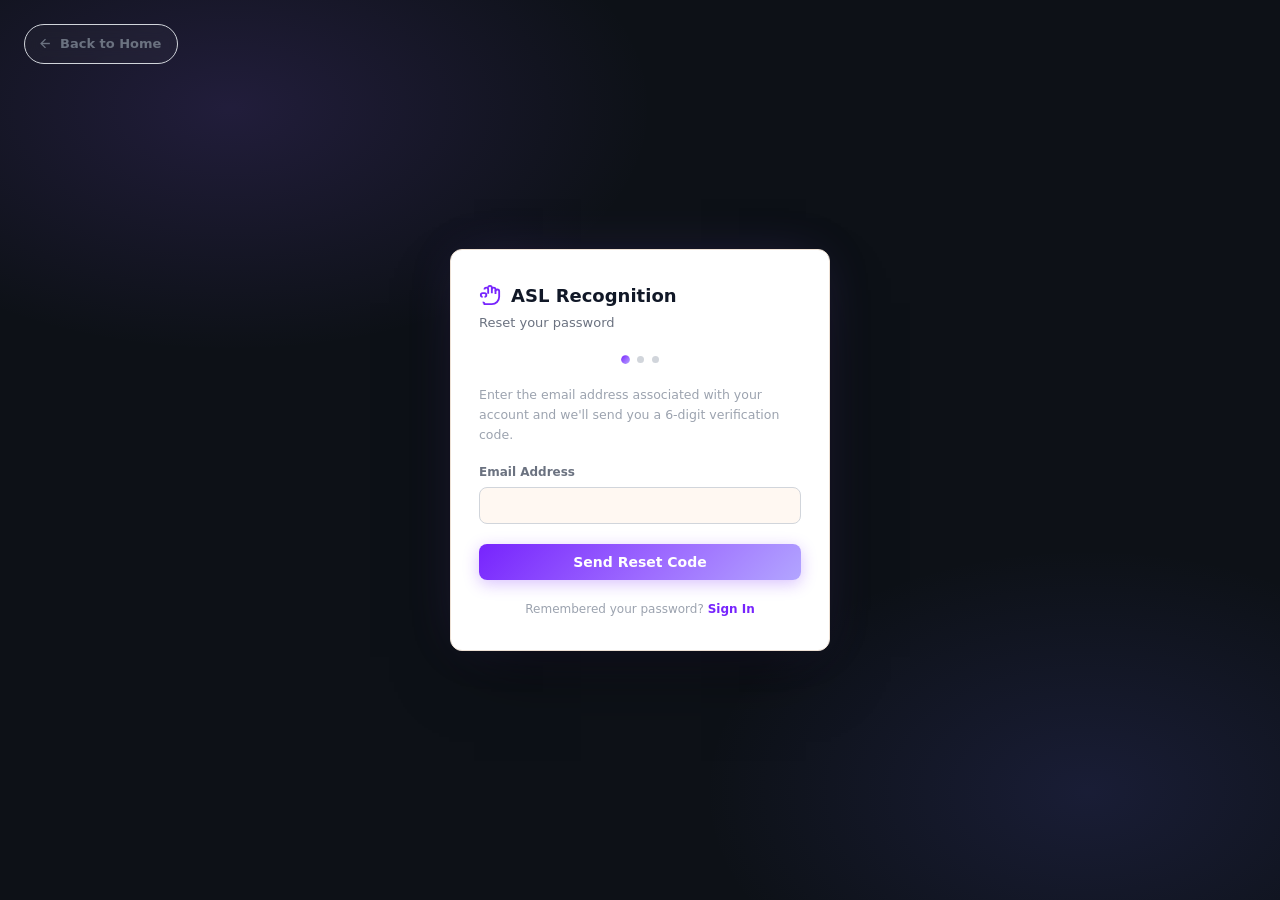
<file: dashboard/forgot-password.html>
<!DOCTYPE html>
<html lang="en">
<head>
  <meta charset="UTF-8">
  <meta name="viewport" content="width=device-width, initial-scale=1.0">
  <title>Reset Password — ASL Recognition</title>
  <link rel="stylesheet" href="style.css">
  <script>
    (function () {
      try {
        var t = JSON.parse(localStorage.getItem('handtalk_settings') || '{}').theme;
        if (t === 'dark') document.documentElement.setAttribute('data-theme', 'dark');
      } catch (e) {}
    })();
  </script>
  <style>
    /* ────────────────────────────────────────────────────────────
       Inline, page-scoped animation styles for forgot-password.html
       only - identical pattern to login.html/register.html's own
       inline block, so all three auth pages feel consistent. These
       only define NEW auth-fx-* classes and never redeclare anything
       from style.css.
       ──────────────────────────────────────────────────────────── */

    .auth-page {
      position: relative;
      overflow: hidden;
      background:
        radial-gradient(ellipse 55% 45% at 18% 12%, rgba(139,92,246,0.16), transparent 60%),
        radial-gradient(ellipse 50% 45% at 85% 88%, rgba(99,102,241,0.14), transparent 60%),
        var(--bg);
      opacity: 0;
      animation: auth-fx-page-fade 1.3s ease-out forwards;
    }

    @keyframes auth-fx-page-fade {
      to { opacity: 1; }
    }

    .auth-card {
      position: relative;
      z-index: 1;
      opacity: 0;
      transform: translateY(-24px);
      animation: auth-fx-card-in 0.55s cubic-bezier(0.16, 1, 0.3, 1) 0.2s forwards;
      box-shadow: 0 30px 70px -24px rgba(0,0,0,0.6), 0 0 50px -16px rgba(139,92,246,0.25);
    }

    @keyframes auth-fx-card-in {
      to { opacity: 1; transform: translateY(0); }
    }

    .form-input {
      transition: border-color 0.15s, box-shadow 0.2s;
    }

    .form-input:focus {
      box-shadow: 0 0 0 3px rgba(139,92,246,0.15);
    }

    .auth-submit {
      transition: background 0.15s, transform 0.15s ease, box-shadow 0.25s ease;
    }

    .auth-submit:hover:not(:disabled) {
      transform: scale(1.015);
      box-shadow: 0 0 24px -2px rgba(0,229,160,0.45);
    }

    .auth-submit:active:not(:disabled) {
      transform: scale(0.99);
    }

    @media (prefers-reduced-motion: reduce) {
      .auth-page, .auth-card {
        animation: none !important;
        opacity: 1 !important;
        transform: none !important;
      }
    }

    .auth-back-btn {
      position: fixed;
      top: 24px;
      left: 24px;
      z-index: 2;
      display: inline-flex;
      align-items: center;
      gap: 7px;
      padding: 9px 16px 9px 13px;
      border-radius: 999px;
      border: 1px solid var(--border2);
      background: rgba(255,255,255,0.03);
      backdrop-filter: blur(8px);
      color: var(--text2);
      font-size: 13px;
      font-weight: 600;
      text-decoration: none;
      transition: background 0.2s ease, border-color 0.2s ease, color 0.2s ease, transform 0.2s ease;
    }

    .auth-back-btn svg {
      transition: transform 0.2s ease;
      flex-shrink: 0;
    }

    .auth-back-btn:hover {
      background: rgba(139,92,246,0.14);
      border-color: rgba(139,92,246,0.4);
      color: var(--text);
    }

    .auth-back-btn:hover svg {
      transform: translateX(-3px);
    }

    .auth-back-btn:active {
      transform: scale(0.96);
    }

    @media (max-width: 540px) {
      .auth-back-btn { top: 16px; left: 16px; }
    }
  </style>
</head>
<body>

<a href="landing.html" class="auth-back-btn">
  <svg width="15" height="15" viewBox="0 0 24 24" fill="none" stroke="currentColor" stroke-width="2.2">
    <line x1="19" y1="12" x2="5" y2="12"/><polyline points="12 19 5 12 12 5"/>
  </svg>
  Back to Home
</a>

<div class="auth-page">
  <div class="auth-card">
    <div class="auth-brand">
      <svg width="22" height="22" viewBox="0 0 24 24" fill="none" stroke="currentColor" stroke-width="2">
        <path d="M18 11V6a2 2 0 0 0-2-2v0a2 2 0 0 0-2 2v0"/>
        <path d="M14 10V4a2 2 0 0 0-2-2v0a2 2 0 0 0-2 2v0"/>
        <path d="M10 10.5V6a2 2 0 0 0-2-2v0a2 2 0 0 0-2 2v0"/>
        <path d="M6 14a2 2 0 0 0 0-4H4a2 2 0 0 0 0 4"/>
        <path d="M18 8a2 2 0 1 1 4 0v6a8 8 0 0 1-8 8H6a2 2 0 0 0-2-2v0"/>
      </svg>
      ASL Recognition
    </div>
    <div class="auth-subtitle" id="auth-subtitle">Reset your password</div>

    <div class="reset-step-dots" id="reset-step-dots">
      <span class="reset-step-dot active" data-step="1"></span>
      <span class="reset-step-dot" data-step="2"></span>
      <span class="reset-step-dot" data-step="3"></span>
    </div>

    <div class="auth-success" id="auth-success"></div>
    <div class="auth-error" id="auth-error"></div>

    <!-- ── Step 1: request a code ───────────────────────────────── -->
    <div class="reset-step active" id="step-1">
      <p class="reset-helper-text">
        Enter the email address associated with your account and we'll
        send you a 6-digit verification code.
      </p>
      <form id="request-code-form">
        <div class="form-group">
          <label class="form-label" for="reset-email">Email Address</label>
          <input class="form-input" type="email" id="reset-email" autocomplete="email" required>
        </div>
        <button class="auth-submit" type="submit" id="request-code-submit">
          <span id="request-code-submit-text">Send Reset Code</span>
        </button>
      </form>
    </div>

    <!-- ── Step 2: verify the code ──────────────────────────────── -->
    <div class="reset-step" id="step-2">
      <p class="reset-helper-text">
        We sent a 6-digit code to <strong id="sent-to-email">your email</strong>.
        Enter it below - it expires in 10 minutes.
      </p>
      <form id="verify-code-form">
        <div class="form-group">
          <label class="form-label" for="reset-code">Verification Code</label>
          <input class="form-input" type="text" id="reset-code" inputmode="numeric" maxlength="6" autocomplete="one-time-code" required>
        </div>
        <button class="auth-submit" type="submit" id="verify-code-submit">
          <span id="verify-code-submit-text">Verify Code</span>
        </button>
      </form>
      <div class="auth-footer">
        Didn't get a code? <a href="#" id="resend-code-link">Resend code</a>
      </div>
    </div>

    <!-- ── Step 3: set a new password ───────────────────────────── -->
    <div class="reset-step" id="step-3">
      <p class="reset-helper-text">Choose a new password for your account.</p>
      <form id="new-password-form">
        <div class="form-group">
          <label class="form-label" for="new-password">New Password</label>
          <div class="password-field" id="new-password-field">
            <input class="form-input" type="password" id="new-password" autocomplete="new-password" minlength="8" required>
            <button type="button" class="password-toggle-btn" data-toggle-for="new-password-field" aria-label="Show password" tabindex="-1">
              <svg class="icon-eye-off" viewBox="0 0 24 24" fill="none" stroke="currentColor" stroke-width="2" stroke-linecap="round" stroke-linejoin="round">
                <path d="M17.94 17.94A10.07 10.07 0 0 1 12 20c-7 0-11-8-11-8a18.45 18.45 0 0 1 5.06-5.94M9.9 4.24A9.12 9.12 0 0 1 12 4c7 0 11 8 11 8a18.5 18.5 0 0 1-2.16 3.19m-6.72-1.07a3 3 0 1 1-4.24-4.24"/>
                <line x1="1" y1="1" x2="23" y2="23"/>
              </svg>
              <svg class="icon-eye" viewBox="0 0 24 24" fill="none" stroke="currentColor" stroke-width="2" stroke-linecap="round" stroke-linejoin="round">
                <path d="M1 12s4-8 11-8 11 8 11 8-4 8-11 8-11-8-11-8z"/>
                <circle cx="12" cy="12" r="3"/>
              </svg>
            </button>
          </div>
        </div>
        <div class="form-group">
          <label class="form-label" for="confirm-password">Confirm Password</label>
          <div class="password-field" id="confirm-password-field">
            <input class="form-input" type="password" id="confirm-password" autocomplete="new-password" minlength="8" required>
            <button type="button" class="password-toggle-btn" data-toggle-for="confirm-password-field" aria-label="Show password" tabindex="-1">
              <svg class="icon-eye-off" viewBox="0 0 24 24" fill="none" stroke="currentColor" stroke-width="2" stroke-linecap="round" stroke-linejoin="round">
                <path d="M17.94 17.94A10.07 10.07 0 0 1 12 20c-7 0-11-8-11-8a18.45 18.45 0 0 1 5.06-5.94M9.9 4.24A9.12 9.12 0 0 1 12 4c7 0 11 8 11 8a18.5 18.5 0 0 1-2.16 3.19m-6.72-1.07a3 3 0 1 1-4.24-4.24"/>
                <line x1="1" y1="1" x2="23" y2="23"/>
              </svg>
              <svg class="icon-eye" viewBox="0 0 24 24" fill="none" stroke="currentColor" stroke-width="2" stroke-linecap="round" stroke-linejoin="round">
                <path d="M1 12s4-8 11-8 11 8 11 8-4 8-11 8-11-8-11-8z"/>
                <circle cx="12" cy="12" r="3"/>
              </svg>
            </button>
          </div>
        </div>
        <button class="auth-submit" type="submit" id="reset-password-submit">
          <span id="reset-password-submit-text">Reset Password</span>
        </button>
      </form>
    </div>

    <div class="auth-footer" id="back-to-login-footer">
      Remembered your password? <a href="login.html">Sign In</a>
    </div>
  </div>
</div>

<script>
  // ── Shared helpers ───────────────────────────────────────────────
  const errorBox   = document.getElementById('auth-error');
  const successBox = document.getElementById('auth-success');
  const subtitle   = document.getElementById('auth-subtitle');

  function showError(msg) {
    successBox.classList.remove('show');
    errorBox.textContent = msg;
    errorBox.classList.add('show');
  }

  function showSuccess(msg) {
    errorBox.classList.remove('show');
    successBox.textContent = msg;
    successBox.classList.add('show');
  }

  function clearMessages() {
    errorBox.classList.remove('show');
    successBox.classList.remove('show');
  }

  // Guards every fetch() response before parsing it as JSON. If the
  // server ever returns something else - most commonly its own HTML
  // error page after an unhandled exception - this turns that into a
  // clean, readable error instead of letting JSON.parse throw
  // "Unexpected token '<' ... is not valid JSON" straight at the user.
  async function safeJsonResponse(res) {
    const contentType = res.headers.get('content-type') || '';
    if (!contentType.includes('application/json')) {
      throw new Error('The server returned an unexpected response. Please check the server logs and try again.');
    }
    return res.json();
  }

  // State carried between steps - the email the user entered, and the
  // reset_id verify-reset-code hands back, needed by the final
  // reset-password call.
  let resetEmail = '';
  let resetId    = null;

  function goToStep(n) {
    document.querySelectorAll('.reset-step').forEach(el => el.classList.remove('active'));
    document.getElementById(`step-${n}`).classList.add('active');

    document.querySelectorAll('.reset-step-dot').forEach(dot => {
      const step = Number(dot.dataset.step);
      dot.classList.toggle('active', step === n);
      dot.classList.toggle('done', step < n);
    });

    const subtitles = {
      1: 'Reset your password',
      2: 'Check your email',
      3: 'Create a new password',
    };
    subtitle.textContent = subtitles[n] || '';

    // Step 1 has its own "remembered your password?" footer link
    // built in already via this shared footer - only show it on
    // steps where it's not redundant with the step's own content.
    document.getElementById('back-to-login-footer').style.display =
      n === 2 ? 'none' : 'block';

    clearMessages();
  }

  // ── Show / hide password (steps 3's two fields) ──────────────────
  document.querySelectorAll('.password-toggle-btn[data-toggle-for]').forEach(btn => {
    btn.addEventListener('click', () => {
      const field = document.getElementById(btn.dataset.toggleFor);
      const input = field.querySelector('.form-input');
      const isVisible = field.classList.toggle('is-visible');
      input.type = isVisible ? 'text' : 'password';
      btn.setAttribute('aria-label', isVisible ? 'Hide password' : 'Show password');
    });
  });

  // ── Step 1: request code ──────────────────────────────────────────
  const requestForm = document.getElementById('request-code-form');
  const requestBtn   = document.getElementById('request-code-submit');
  const requestText  = document.getElementById('request-code-submit-text');

  function setRequestLoading(isLoading) {
    requestBtn.disabled = isLoading;
    requestBtn.classList.toggle('is-loading', isLoading);
    requestText.textContent = isLoading ? 'Sending...' : 'Send Reset Code';
  }

  async function sendResetCode(email) {
    const res = await fetch('/api/forgot-password', {
      method: 'POST',
      headers: { 'Content-Type': 'application/json' },
      body: JSON.stringify({ email }),
    });
    const data = await safeJsonResponse(res);
    if (!res.ok) throw new Error(data.error || 'Could not send the reset code.');
    return data;
  }

  requestForm.addEventListener('submit', async (e) => {
    e.preventDefault();
    clearMessages();
    setRequestLoading(true);

    const email = document.getElementById('reset-email').value.trim();

    try {
      await sendResetCode(email);
      resetEmail = email;
      document.getElementById('sent-to-email').textContent = email;
      goToStep(2);
    } catch (err) {
      showError(err.message || 'Could not reach the server. Is server.py running?');
    } finally {
      setRequestLoading(false);
    }
  });

  // ── Step 2: verify code ───────────────────────────────────────────
  const verifyForm = document.getElementById('verify-code-form');
  const verifyBtn   = document.getElementById('verify-code-submit');
  const verifyText  = document.getElementById('verify-code-submit-text');
  const resendLink  = document.getElementById('resend-code-link');

  function setVerifyLoading(isLoading) {
    verifyBtn.disabled = isLoading;
    verifyBtn.classList.toggle('is-loading', isLoading);
    verifyText.textContent = isLoading ? 'Verifying...' : 'Verify Code';
  }

  verifyForm.addEventListener('submit', async (e) => {
    e.preventDefault();
    clearMessages();
    setVerifyLoading(true);

    const code = document.getElementById('reset-code').value.trim();

    try {
      const res = await fetch('/api/verify-reset-code', {
        method: 'POST',
        headers: { 'Content-Type': 'application/json' },
        body: JSON.stringify({ email: resetEmail, code }),
      });
      const data = await safeJsonResponse(res);
      if (!res.ok) throw new Error(data.error || 'Invalid code.');

      resetId = data.reset_id;
      goToStep(3);
    } catch (err) {
      showError(err.message || 'Could not reach the server. Is server.py running?');
    } finally {
      setVerifyLoading(false);
    }
  });

  resendLink.addEventListener('click', async (e) => {
    e.preventDefault();
    clearMessages();
    try {
      await sendResetCode(resetEmail);
      showSuccess('A new code has been sent.');
    } catch (err) {
      showError(err.message || 'Could not resend the code right now.');
    }
  });

  // ── Step 3: set new password ──────────────────────────────────────
  const newPasswordForm = document.getElementById('new-password-form');
  const resetBtn         = document.getElementById('reset-password-submit');
  const resetText        = document.getElementById('reset-password-submit-text');

  function setResetLoading(isLoading) {
    resetBtn.disabled = isLoading;
    resetBtn.classList.toggle('is-loading', isLoading);
    resetText.textContent = isLoading ? 'Resetting...' : 'Reset Password';
  }

  newPasswordForm.addEventListener('submit', async (e) => {
    e.preventDefault();
    clearMessages();

    const newPassword     = document.getElementById('new-password').value;
    const confirmPassword = document.getElementById('confirm-password').value;

    if (newPassword !== confirmPassword) {
      showError('Passwords do not match.');
      return;
    }
    if (newPassword.length < 8) {
      showError('Password must be at least 8 characters long.');
      return;
    }

    setResetLoading(true);
    try {
      const res = await fetch('/api/reset-password', {
        method: 'POST',
        headers: { 'Content-Type': 'application/json' },
        body: JSON.stringify({
          reset_id: resetId,
          email: resetEmail,
          new_password: newPassword,
          confirm_password: confirmPassword,
        }),
      });
      const data = await safeJsonResponse(res);
      if (!res.ok) throw new Error(data.error || 'Could not reset your password.');

      showSuccess('Password reset successfully! Redirecting to sign in...');
      setTimeout(() => { window.location.href = 'login.html?reset=1'; }, 900);
    } catch (err) {
      showError(err.message || 'Could not reach the server. Is server.py running?');
      setResetLoading(false);
    }
  });
</script>

</body>
</html>
</file>
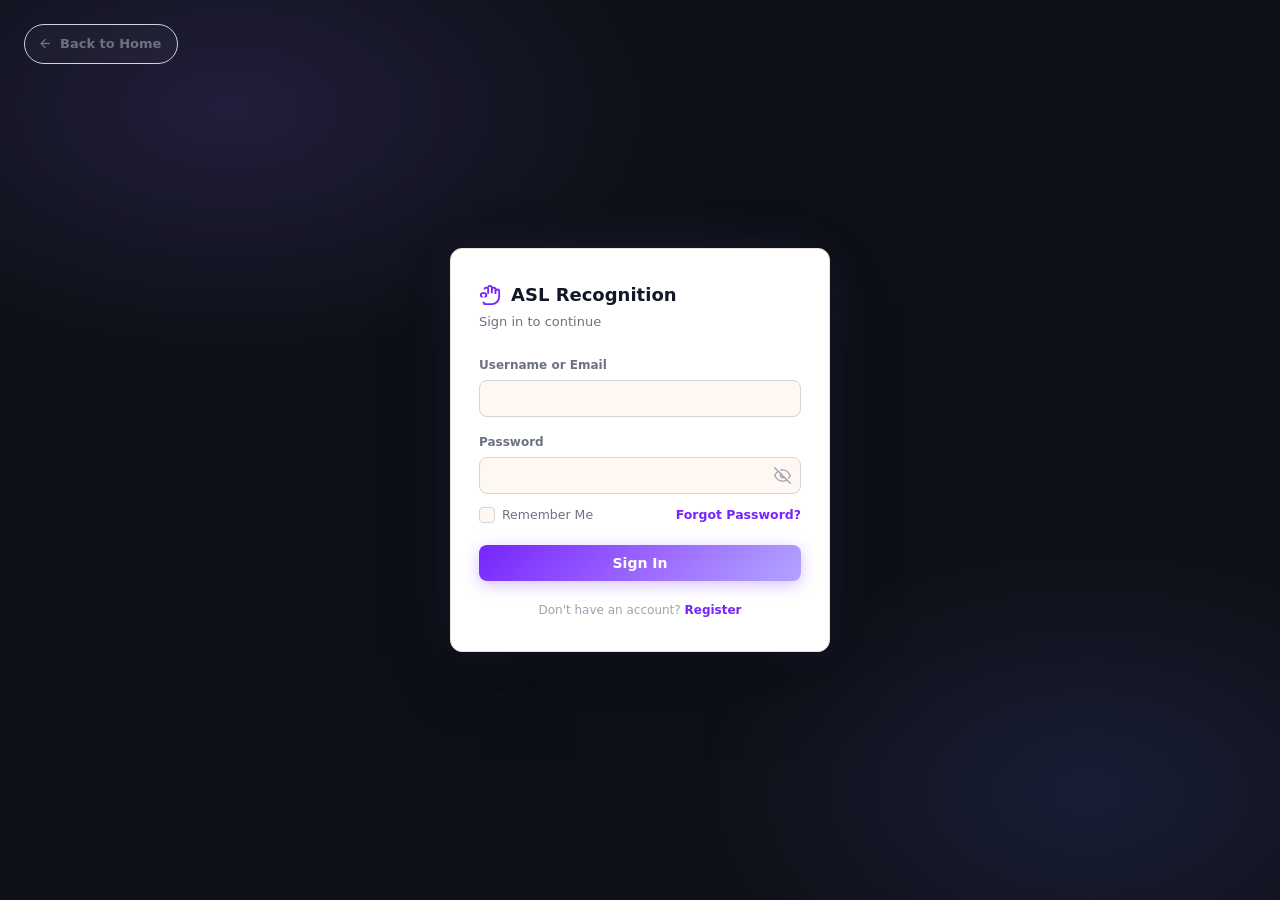
<file: dashboard/login.html>
<!DOCTYPE html>
<html lang="en">
<head>
  <meta charset="UTF-8">
  <meta name="viewport" content="width=device-width, initial-scale=1.0">
  <title>Sign In — ASL Recognition</title>
  <link rel="stylesheet" href="style.css">
  <script>
    (function () {
      try {
        var t = JSON.parse(localStorage.getItem('handtalk_settings') || '{}').theme;
        if (t === 'dark') document.documentElement.setAttribute('data-theme', 'dark');
      } catch (e) {}
    })();
  </script>
  <style>
    /* ────────────────────────────────────────────────────────────
       Inline, page-scoped animation styles for login.html only.
       These only define NEW auth-fx-* classes and never redeclare
       anything from style.css (.auth-page, .auth-card, .form-group,
       .form-input, .auth-submit, etc. are untouched and still apply
       exactly as before). Purely additive visual polish - no
       functional change to the login form below.

       Exactly two entrance animations, by design - kept deliberately
       minimal (no particles, no per-field stagger, no bounce/shake):
         1. .auth-page  - slow, smooth fade-in for the whole page.
         2. .auth-card  - normal-speed fade-in-down for the form card.
       ──────────────────────────────────────────────────────────── */

    .auth-page {
      position: relative;
      overflow: hidden;
      background:
        radial-gradient(ellipse 55% 45% at 18% 12%, rgba(139,92,246,0.16), transparent 60%),
        radial-gradient(ellipse 50% 45% at 85% 88%, rgba(99,102,241,0.14), transparent 60%),
        var(--bg);
      opacity: 0;
      animation: auth-fx-page-fade 1.3s ease-out forwards;
    }

    @keyframes auth-fx-page-fade {
      to { opacity: 1; }
    }

    .auth-card {
      position: relative;
      z-index: 1;
      opacity: 0;
      transform: translateY(-24px);
      animation: auth-fx-card-in 0.55s cubic-bezier(0.16, 1, 0.3, 1) 0.2s forwards;
      box-shadow: 0 30px 70px -24px rgba(0,0,0,0.6), 0 0 50px -16px rgba(139,92,246,0.25);
    }

    @keyframes auth-fx-card-in {
      to { opacity: 1; transform: translateY(0); }
    }

    .form-input {
      transition: border-color 0.15s, box-shadow 0.2s;
    }

    .form-input:focus {
      box-shadow: 0 0 0 3px rgba(139,92,246,0.15);
    }

    .auth-submit {
      transition: background 0.15s, transform 0.15s ease, box-shadow 0.25s ease;
    }

    .auth-submit:hover:not(:disabled) {
      transform: scale(1.015);
      box-shadow: 0 0 24px -2px rgba(0,229,160,0.45);
    }

    .auth-submit:active:not(:disabled) {
      transform: scale(0.99);
    }

    @media (prefers-reduced-motion: reduce) {
      .auth-page, .auth-card {
        animation: none !important;
        opacity: 1 !important;
        transform: none !important;
      }
    }

    /* Back to Home button - top-left corner, subtle pill, modern. */
    .auth-back-btn {
      position: fixed;
      top: 24px;
      left: 24px;
      z-index: 2;
      display: inline-flex;
      align-items: center;
      gap: 7px;
      padding: 9px 16px 9px 13px;
      border-radius: 999px;
      border: 1px solid var(--border2);
      background: rgba(255,255,255,0.03);
      backdrop-filter: blur(8px);
      color: var(--text2);
      font-size: 13px;
      font-weight: 600;
      text-decoration: none;
      transition: background 0.2s ease, border-color 0.2s ease, color 0.2s ease, transform 0.2s ease;
    }

    .auth-back-btn svg {
      transition: transform 0.2s ease;
      flex-shrink: 0;
    }

    .auth-back-btn:hover {
      background: rgba(139,92,246,0.14);
      border-color: rgba(139,92,246,0.4);
      color: var(--text);
    }

    .auth-back-btn:hover svg {
      transform: translateX(-3px);
    }

    .auth-back-btn:active {
      transform: scale(0.96);
    }

    @media (max-width: 540px) {
      .auth-back-btn { top: 16px; left: 16px; }
    }
  </style>
</head>
<body>

<a href="landing.html" class="auth-back-btn">
  <svg width="15" height="15" viewBox="0 0 24 24" fill="none" stroke="currentColor" stroke-width="2.2">
    <line x1="19" y1="12" x2="5" y2="12"/><polyline points="12 19 5 12 12 5"/>
  </svg>
  Back to Home
</a>

<div class="auth-page">
  <div class="auth-card">
    <div class="auth-brand">
      <svg width="22" height="22" viewBox="0 0 24 24" fill="none" stroke="currentColor" stroke-width="2">
        <path d="M18 11V6a2 2 0 0 0-2-2v0a2 2 0 0 0-2 2v0"/>
        <path d="M14 10V4a2 2 0 0 0-2-2v0a2 2 0 0 0-2 2v0"/>
        <path d="M10 10.5V6a2 2 0 0 0-2-2v0a2 2 0 0 0-2 2v0"/>
        <path d="M6 14a2 2 0 0 0 0-4H4a2 2 0 0 0 0 4"/>
        <path d="M18 8a2 2 0 1 1 4 0v6a8 8 0 0 1-8 8H6a2 2 0 0 0-2-2v0"/>
      </svg>
      ASL Recognition
    </div>
    <div class="auth-subtitle">Sign in to continue</div>

    <div class="auth-success" id="auth-success"></div>
    <div class="auth-error" id="auth-error"></div>

    <form id="login-form">
      <div class="form-group">
        <label class="form-label" for="identifier">Username or Email</label>
        <input class="form-input" type="text" id="identifier" autocomplete="username" required>
      </div>
      <div class="form-group">
        <label class="form-label" for="password">Password</label>
        <div class="password-field" id="password-field">
          <input class="form-input" type="password" id="password" autocomplete="current-password" required>
          <button type="button" class="password-toggle-btn" id="password-toggle-btn" aria-label="Show password" tabindex="-1">
            <svg class="icon-eye-off" viewBox="0 0 24 24" fill="none" stroke="currentColor" stroke-width="2" stroke-linecap="round" stroke-linejoin="round">
              <path d="M17.94 17.94A10.07 10.07 0 0 1 12 20c-7 0-11-8-11-8a18.45 18.45 0 0 1 5.06-5.94M9.9 4.24A9.12 9.12 0 0 1 12 4c7 0 11 8 11 8a18.5 18.5 0 0 1-2.16 3.19m-6.72-1.07a3 3 0 1 1-4.24-4.24"/>
              <line x1="1" y1="1" x2="23" y2="23"/>
            </svg>
            <svg class="icon-eye" viewBox="0 0 24 24" fill="none" stroke="currentColor" stroke-width="2" stroke-linecap="round" stroke-linejoin="round">
              <path d="M1 12s4-8 11-8 11 8 11 8-4 8-11 8-11-8-11-8z"/>
              <circle cx="12" cy="12" r="3"/>
            </svg>
          </button>
        </div>
      </div>

      <div class="auth-options-row">
        <label class="remember-me-label">
          <input type="checkbox" id="remember-me">
          <span class="remember-me-checkbox">
            <svg viewBox="0 0 24 24" fill="none" stroke="currentColor" stroke-width="3" stroke-linecap="round" stroke-linejoin="round">
              <polyline points="20 6 9 17 4 12"/>
            </svg>
          </span>
          Remember Me
        </label>
        <a href="forgot-password.html" class="forgot-password-link">Forgot Password?</a>
      </div>

      <button class="auth-submit" type="submit" id="login-submit">
        <span id="login-submit-text">Sign In</span>
      </button>
    </form>

    <div class="auth-footer">
      Don't have an account? <a href="register.html">Register</a>
    </div>
  </div>
</div>

<script>
  const form       = document.getElementById('login-form');
  const errorBox   = document.getElementById('auth-error');
  const successBox = document.getElementById('auth-success');
  const submitBtn  = document.getElementById('login-submit');
  const submitText = document.getElementById('login-submit-text');

  function showError(msg) {
    successBox.classList.remove('show');
    errorBox.textContent = msg;
    errorBox.classList.add('show');
  }

  function showSuccess(msg) {
    errorBox.classList.remove('show');
    successBox.textContent = msg;
    successBox.classList.add('show');
  }

  // ── Show / hide password ──────────────────────────────────────────
  const passwordField = document.getElementById('password-field');
  const passwordInput = document.getElementById('password');
  const toggleBtn      = document.getElementById('password-toggle-btn');

  toggleBtn.addEventListener('click', () => {
    const isVisible = passwordField.classList.toggle('is-visible');
    passwordInput.type = isVisible ? 'text' : 'password';
    toggleBtn.setAttribute('aria-label', isVisible ? 'Hide password' : 'Show password');
  });

  // Arrived here right after registering, logging out, or resetting
  // a password? Say so.
  const params = new URLSearchParams(window.location.search);
  if (params.get('registered') === '1') {
    showSuccess('Account created successfully! Please sign in.');
  } else if (params.get('logged_out') === '1') {
    showSuccess('Logged out successfully.');
  } else if (params.get('reset') === '1') {
    showSuccess('Password reset successfully! Please sign in.');
  }

  // ── Sign In loading state ─────────────────────────────────────────
  // Disables the button (preventing double-submits), swaps the label
  // to a spinner + "Signing in...", and always restores it (label and
  // enabled state) on any failure path - network error or a rejected
  // login - so the user is never stuck looking at a frozen button.
  function setLoading(isLoading) {
    submitBtn.disabled = isLoading;
    submitBtn.classList.toggle('is-loading', isLoading);
    submitText.textContent = isLoading ? 'Signing in...' : 'Sign In';
  }

  form.addEventListener('submit', async (e) => {
    e.preventDefault();
    errorBox.classList.remove('show');
    successBox.classList.remove('show');
    setLoading(true);

    const identifier  = document.getElementById('identifier').value;
    const password     = document.getElementById('password').value;
    const rememberMe   = document.getElementById('remember-me').checked;

    try {
      const res  = await fetch('/api/login', {
        method: 'POST',
        headers: { 'Content-Type': 'application/json' },
        body: JSON.stringify({ identifier, password, remember_me: rememberMe }),
      });
      const data = await res.json();

      if (!res.ok) {
        showError(data.error || 'Login failed.');
        setLoading(false);
        return;
      }

      showSuccess('Login successful! Redirecting...');
      submitText.textContent = 'Success!';
      setTimeout(() => { window.location.href = 'index.html'; }, 600);
    } catch (err) {
      showError('Could not reach the server. Is server.py running?');
      setLoading(false);
    }
  });
</script>

</body>
</html>
</file>
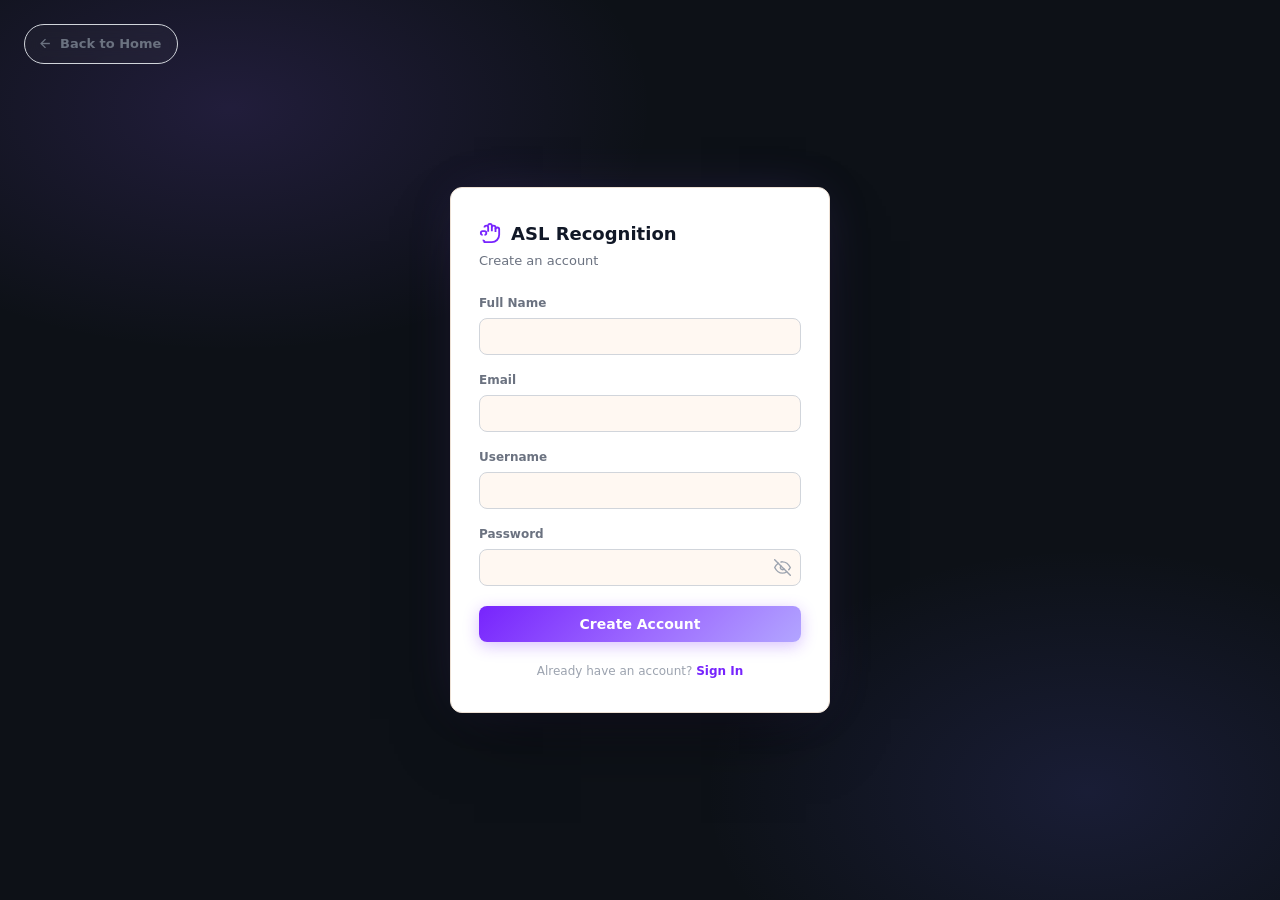
<file: dashboard/register.html>
<!DOCTYPE html>
<html lang="en">
<head>
  <meta charset="UTF-8">
  <meta name="viewport" content="width=device-width, initial-scale=1.0">
  <title>Register — ASL Recognition</title>
  <link rel="stylesheet" href="style.css">
  <script>
    (function () {
      try {
        var t = JSON.parse(localStorage.getItem('handtalk_settings') || '{}').theme;
        if (t === 'dark') document.documentElement.setAttribute('data-theme', 'dark');
      } catch (e) {}
    })();
  </script>
  <style>
    /* ────────────────────────────────────────────────────────────
       Inline, page-scoped animation styles for register.html only.
       These only define NEW auth-fx-* classes and never redeclare
       anything from style.css (.auth-page, .auth-card, .form-group,
       .form-input, .auth-submit, etc. are untouched and still apply
       exactly as before). Purely additive visual polish - no
       functional change to the register form below.

       Exactly two entrance animations, by design - kept deliberately
       minimal (no particles, no per-field stagger, no bounce/shake):
         1. .auth-page  - slow, smooth fade-in for the whole page.
         2. .auth-card  - normal-speed fade-in-down for the form card.
       ──────────────────────────────────────────────────────────── */

    .auth-page {
      position: relative;
      overflow: hidden;
      background:
        radial-gradient(ellipse 55% 45% at 18% 12%, rgba(139,92,246,0.16), transparent 60%),
        radial-gradient(ellipse 50% 45% at 85% 88%, rgba(99,102,241,0.14), transparent 60%),
        var(--bg);
      opacity: 0;
      animation: auth-fx-page-fade 1.3s ease-out forwards;
    }

    @keyframes auth-fx-page-fade {
      to { opacity: 1; }
    }

    .auth-card {
      position: relative;
      z-index: 1;
      opacity: 0;
      transform: translateY(-24px);
      animation: auth-fx-card-in 0.55s cubic-bezier(0.16, 1, 0.3, 1) 0.2s forwards;
      box-shadow: 0 30px 70px -24px rgba(0,0,0,0.6), 0 0 50px -16px rgba(139,92,246,0.25);
    }

    @keyframes auth-fx-card-in {
      to { opacity: 1; transform: translateY(0); }
    }

    .form-input {
      transition: border-color 0.15s, box-shadow 0.2s;
    }

    .form-input:focus {
      box-shadow: 0 0 0 3px rgba(139,92,246,0.15);
    }

    .auth-submit {
      transition: background 0.15s, transform 0.15s ease, box-shadow 0.25s ease;
    }

    .auth-submit:hover:not(:disabled) {
      transform: scale(1.015);
      box-shadow: 0 0 24px -2px rgba(0,229,160,0.45);
    }

    .auth-submit:active:not(:disabled) {
      transform: scale(0.99);
    }

    @media (prefers-reduced-motion: reduce) {
      .auth-page, .auth-card {
        animation: none !important;
        opacity: 1 !important;
        transform: none !important;
      }
    }

    /* Back to Home button - top-left corner, subtle pill, modern. */
    .auth-back-btn {
      position: fixed;
      top: 24px;
      left: 24px;
      z-index: 2;
      display: inline-flex;
      align-items: center;
      gap: 7px;
      padding: 9px 16px 9px 13px;
      border-radius: 999px;
      border: 1px solid var(--border2);
      background: rgba(255,255,255,0.03);
      backdrop-filter: blur(8px);
      color: var(--text2);
      font-size: 13px;
      font-weight: 600;
      text-decoration: none;
      transition: background 0.2s ease, border-color 0.2s ease, color 0.2s ease, transform 0.2s ease;
    }

    .auth-back-btn svg {
      transition: transform 0.2s ease;
      flex-shrink: 0;
    }

    .auth-back-btn:hover {
      background: rgba(139,92,246,0.14);
      border-color: rgba(139,92,246,0.4);
      color: var(--text);
    }

    .auth-back-btn:hover svg {
      transform: translateX(-3px);
    }

    .auth-back-btn:active {
      transform: scale(0.96);
    }

    @media (max-width: 540px) {
      .auth-back-btn { top: 16px; left: 16px; }
    }
  </style>
</head>
<body>

<a href="landing.html" class="auth-back-btn">
  <svg width="15" height="15" viewBox="0 0 24 24" fill="none" stroke="currentColor" stroke-width="2.2">
    <line x1="19" y1="12" x2="5" y2="12"/><polyline points="12 19 5 12 12 5"/>
  </svg>
  Back to Home
</a>

<div class="auth-page">
  <div class="auth-card">
    <div class="auth-brand">
      <svg width="22" height="22" viewBox="0 0 24 24" fill="none" stroke="currentColor" stroke-width="2">
        <path d="M18 11V6a2 2 0 0 0-2-2v0a2 2 0 0 0-2 2v0"/>
        <path d="M14 10V4a2 2 0 0 0-2-2v0a2 2 0 0 0-2 2v0"/>
        <path d="M10 10.5V6a2 2 0 0 0-2-2v0a2 2 0 0 0-2 2v0"/>
        <path d="M6 14a2 2 0 0 0 0-4H4a2 2 0 0 0 0 4"/>
        <path d="M18 8a2 2 0 1 1 4 0v6a8 8 0 0 1-8 8H6a2 2 0 0 0-2-2v0"/>
      </svg>
      ASL Recognition
    </div>
    <div class="auth-subtitle">Create an account</div>

    <div class="auth-error" id="auth-error"></div>

    <form id="register-form">
      <div class="form-group">
        <label class="form-label" for="fullname">Full Name</label>
        <input class="form-input" type="text" id="fullname" autocomplete="name" required>
      </div>
      <div class="form-group">
        <label class="form-label" for="email">Email</label>
        <input class="form-input" type="email" id="email" autocomplete="email" required>
      </div>
      <div class="form-group">
        <label class="form-label" for="username">Username</label>
        <input class="form-input" type="text" id="username" autocomplete="username" required>
      </div>
      <div class="form-group">
        <label class="form-label" for="password">Password</label>
        <div class="password-field" id="password-field">
          <input class="form-input" type="password" id="password" autocomplete="new-password" minlength="8" required>
          <button type="button" class="password-toggle-btn" id="password-toggle-btn" aria-label="Show password" tabindex="-1">
            <svg class="icon-eye-off" viewBox="0 0 24 24" fill="none" stroke="currentColor" stroke-width="2" stroke-linecap="round" stroke-linejoin="round">
              <path d="M17.94 17.94A10.07 10.07 0 0 1 12 20c-7 0-11-8-11-8a18.45 18.45 0 0 1 5.06-5.94M9.9 4.24A9.12 9.12 0 0 1 12 4c7 0 11 8 11 8a18.5 18.5 0 0 1-2.16 3.19m-6.72-1.07a3 3 0 1 1-4.24-4.24"/>
              <line x1="1" y1="1" x2="23" y2="23"/>
            </svg>
            <svg class="icon-eye" viewBox="0 0 24 24" fill="none" stroke="currentColor" stroke-width="2" stroke-linecap="round" stroke-linejoin="round">
              <path d="M1 12s4-8 11-8 11 8 11 8-4 8-11 8-11-8-11-8z"/>
              <circle cx="12" cy="12" r="3"/>
            </svg>
          </button>
        </div>
      </div>
      <button class="auth-submit" type="submit" id="register-submit">Create Account</button>
    </form>

    <div class="auth-footer">
      Already have an account? <a href="login.html">Sign In</a>
    </div>
  </div>
</div>

<script>
  // ── Show / hide password ──────────────────────────────────────────
  const passwordField = document.getElementById('password-field');
  const passwordInput = document.getElementById('password');
  const toggleBtn      = document.getElementById('password-toggle-btn');

  toggleBtn.addEventListener('click', () => {
    const isVisible = passwordField.classList.toggle('is-visible');
    passwordInput.type = isVisible ? 'text' : 'password';
    toggleBtn.setAttribute('aria-label', isVisible ? 'Hide password' : 'Show password');
  });

  const form      = document.getElementById('register-form');
  const errorBox  = document.getElementById('auth-error');
  const submitBtn = document.getElementById('register-submit');

  function showError(msg) {
    errorBox.textContent = msg;
    errorBox.classList.add('show');
  }

  form.addEventListener('submit', async (e) => {
    e.preventDefault();
    errorBox.classList.remove('show');
    submitBtn.disabled = true;
    submitBtn.textContent = 'Creating account...';

    const fullname = document.getElementById('fullname').value;
    const email     = document.getElementById('email').value;
    const username  = document.getElementById('username').value;
    const password  = document.getElementById('password').value;

    try {
      const res  = await fetch('/api/register', {
        method: 'POST',
        headers: { 'Content-Type': 'application/json' },
        body: JSON.stringify({ fullname, email, username, password }),
      });
      const data = await res.json();

      if (!res.ok) {
        showError(data.error || 'Registration failed.');
        submitBtn.disabled = false;
        submitBtn.textContent = 'Create Account';
        return;
      }

      window.location.href = 'login.html?registered=1';
    } catch (err) {
      showError('Could not reach the server. Is server.py running?');
      submitBtn.disabled = false;
      submitBtn.textContent = 'Create Account';
    }
  });
</script>

</body>
</html>
</file>
<file: dashboard/style.css>
/* ══════════════════════════════════════════════════════════════════
   HandTalk AI — Redesigned style.css
   Light SaaS theme matching reference image.
   All auth / history / profile / settings / modal styles preserved.
   ══════════════════════════════════════════════════════════════════ */

/* ── Reset ─────────────────────────────────────────────────── */
*, *::before, *::after { box-sizing: border-box; margin: 0; padding: 0; }

/* ── Design Tokens ─────────────────────────────────────────── */
:root {
  /* Light palette (dashboard shell) */
  --app-bg:      #FFF8F2;
  --surface:     #FFFFFF;
  --surface2:    #FFF8F2;
  --border:      #EDE0D4;
  --border2:     #D1D5DB;

  /* Text */
  --text:        #111827;
  --text2:       #6B7280;
  --text3:       #9CA3AF;

  /* Accent (per brief: Primary / Secondary / Highlight) */
  --primary:     #7724FD;
  --secondary:   #B2A5FF;
  --highlight:   #9D6BFF;
  --primary-soft: rgba(119,36,253,0.08);
  --primary-glow: rgba(119,36,253,0.20);

  /* Status */
  --green:       #22C55E;
  --green-soft:  rgba(34,197,94,0.12);
  --red:         #EF4444;
  --red-soft:    rgba(239,68,68,0.10);
  --yellow:      #F59E0B;
  --blue:        #3B82F6;
  --blue-soft:   rgba(59,130,246,0.10);

  /* Shadows */
  --shadow-sm:   0 1px 3px rgba(17,24,39,0.05), 0 1px 2px rgba(17,24,39,0.03);
  --shadow-md:   0 4px 16px rgba(17,24,39,0.07), 0 2px 4px rgba(17,24,39,0.04);
  --shadow-lg:   0 12px 32px rgba(17,24,39,0.10), 0 4px 8px rgba(17,24,39,0.04);
  --shadow-primary: 0 4px 16px rgba(119,36,253,0.28);

  /* Layout */
  --topbar-h:     64px;
  --controls-h:   72px;

  /* Type */
  --font:  'Inter', system-ui, sans-serif;
  --mono:  'JetBrains Mono', 'Fira Mono', monospace;

  /* Radii */
  --radius:    12px;
  --radius-sm:  8px;
  --radius-lg: 16px;
  --radius-xl: 20px;

  /* Animation */
  --ease: cubic-bezier(.4,0,.2,1);

  /* Gradient */
  --gradient-primary: linear-gradient(135deg, #7724FD 0%, #9D6BFF 55%, #B2A5FF 100%);

  /* Dark vars kept for auth / history / settings pages that rely on them */
  --bg:   #0d1117;
  --bg2:  #FFFFFF;
  --bg3:  #F8FAFC;
  --accent: #22C55E;

  /* Warm orange accent system */
  --orange:           #F07300;
  --orange-dark:      #D96600;
  --orange-soft:      rgba(240,115,0,0.10);
  --orange-light:     #FFF0E0;
  --warm-card-shadow: 0 2px 10px rgba(0,0,0,0.07);
}

/* ── Base ───────────────────────────────────────────────────── */
html, body {
  height: 100%;
  background: var(--app-bg);
  color: var(--text);
  font-family: var(--font);
  font-size: 14px;
  line-height: 1.5;
  -webkit-font-smoothing: antialiased;
}

/* ══════════════════════════════════════════════════════════════
   LAYOUT: top nav bar, content-wrapper fills the rest
   ══════════════════════════════════════════════════════════════ */
.layout {
  display: flex;
  flex-direction: row;
  height: 100vh;
  overflow: hidden;
}

.brand-ai {
  color: var(--highlight);
}

/* Hidden helper element retained only so existing JS has somewhere
   to write currentUser data (see index.html comment). */
.sr-only-sidebar-user {
  position: absolute;
  width: 1px; height: 1px;
  overflow: hidden;
  opacity: 0;
  pointer-events: none;
}


/* ══════════════════════════════════════════════════════════════
   TOP NAVBAR
   ══════════════════════════════════════════════════════════════ */
.content-wrapper {
  flex: 1;
  display: flex;
  flex-direction: column;
  overflow: hidden;
  min-width: 0;
}

.topbar {
  display: flex;
  align-items: center;
  justify-content: space-between;
  padding: 0 24px;
  height: var(--topbar-h);
  background: rgba(255,255,255,0.82);
  backdrop-filter: blur(18px);
  border-bottom: 1px solid var(--border);
  flex-shrink: 0;
  gap: 16px;
  min-width: 0;
  position: sticky;
  top: 0;
  z-index: 60;
}

@media (max-width: 700px) {
  .topbar { padding: 0 12px; gap: 8px; }
  .mode-badge { display: none; }
}

@media (max-width: 560px) {
  .fps-pill { display: none; }
}

.topbar-left {
  display: flex;
  align-items: center;
  gap: 12px;
  min-width: 0;
  flex-shrink: 0;
}

/* Hamburger */
.hamburger-btn {
  width: 34px; height: 34px;
  display: flex; flex-direction: column; align-items: center; justify-content: center;
  gap: 4px;
  background: transparent;
  border: 1px solid var(--border);
  border-radius: var(--radius-sm);
  cursor: pointer;
  flex-shrink: 0;
  transition: background 0.15s, border-color 0.15s;
}

.hamburger-btn:hover {
  background: var(--primary-soft);
  border-color: rgba(119,36,253,0.3);
}

.hamburger-btn span {
  display: block;
  width: 16px; height: 2px;
  border-radius: 2px;
  background: var(--text2);
}

@media (min-width: 1100px) {
  .hamburger-btn { display: none; }
}

/* Topbar brand */
.topbar-brand {
  display: flex;
  align-items: center;
  gap: 8px;
}

.topbar-brand-icon {
  width: 28px; height: 28px;
  border-radius: 8px;
  background: var(--gradient-primary);
  display: flex; align-items: center; justify-content: center;
  color: #fff;
  flex-shrink: 0;
}

.topbar-brand-name {
  font-size: 15px;
  font-weight: 700;
  color: var(--text);
  letter-spacing: -0.01em;
  white-space: nowrap;
}

@media (max-width: 480px) {
  .topbar-brand-name { display: none; }
}

/* Center page nav */
.topbar-nav {
  display: flex;
  align-items: center;
  gap: 4px;
  position: absolute;
  left: 50%;
  top: 50%;
  transform: translate(-50%, -50%);
}

.topbar-link {
  display: flex;
  align-items: center;
  padding: 8px 14px;
  border-radius: var(--radius-sm);
  font-size: 13.5px;
  font-weight: 500;
  color: var(--text2);
  background: none;
  border: none;
  cursor: pointer;
  font-family: var(--font);
  white-space: nowrap;
  transition: color 0.18s var(--ease), background 0.18s var(--ease);
}

.topbar-link:hover {
  color: var(--text);
  background: var(--surface2);
}

.topbar-link.active {
  color: var(--orange);
  background: rgba(240,115,0,0.1);
  font-weight: 600;
}

@media (max-width: 1099px) {
  .topbar-nav {
    display: none;
    position: absolute;
    left: 0; right: 0;
    top: 100%;
    transform: none;
    flex-direction: column;
    align-items: stretch;
    gap: 2px;
    padding: 10px 12px;
    background: var(--surface);
    border-bottom: 1px solid var(--border);
    box-shadow: var(--shadow-md);
    z-index: 60;
  }
  .topbar-nav.show { display: flex; }
  .topbar-link { width: 100%; padding: 10px 12px; }
}

.topbar-page-title {
  font-size: 13px;
  font-weight: 600;
  color: var(--text);
  margin-right: 4px;
  padding-right: 10px;
  border-right: 1px solid var(--border);
}

@media (max-width: 760px) {
  .topbar-page-title { display: none; }
}

.status-pill {
  display: flex; align-items: center; gap: 6px;
  padding: 5px 12px;
  border-radius: 99px;
  font-size: 12px;
  font-weight: 600;
  background: var(--green-soft);
  color: var(--green);
  border: 1px solid rgba(34,197,94,0.25);
}

.status-dot {
  width: 7px; height: 7px;
  border-radius: 50%;
  background: var(--green);
  animation: pulse 2s infinite;
}

.status-pill.offline {
  background: var(--red-soft);
  color: var(--red);
  border-color: rgba(239,68,68,0.25);
}

.status-pill.offline .status-dot {
  background: var(--red);
  animation: none;
}

.fps-pill {
  display: flex; align-items: center;
  padding: 5px 12px;
  border-radius: 99px;
  font-size: 12px;
  font-weight: 600;
  font-family: var(--mono);
  background: var(--surface2);
  color: var(--text2);
  border: 1px solid var(--border);
}

.mode-badge {
  display: flex; align-items: center; gap: 6px;
  padding: 5px 12px;
  border-radius: 99px;
  font-size: 12px;
  font-weight: 600;
  font-family: var(--mono);
  background: var(--blue-soft);
  color: var(--blue);
  border: 1px solid rgba(59,130,246,0.25);
}

.mode-badge::before {
  content: '';
  width: 6px; height: 6px;
  border-radius: 50%;
  background: var(--blue);
}

/* Right: user + profile dropdown */
.topbar-right {
  display: flex;
  align-items: center;
  gap: 10px;
  flex-shrink: 0;
}

.topbar-user {
  display: flex;
  align-items: center;
  gap: 8px;
  cursor: pointer;
  padding: 5px 10px;
  border-radius: var(--radius-sm);
  transition: background 0.15s var(--ease);
  position: relative;
}

.topbar-user:hover { background: var(--surface2); }

.topbar-avatar {
  width: 30px; height: 30px;
  border-radius: 50%;
  background: var(--gradient-primary);
  display: flex; align-items: center; justify-content: center;
  color: #fff;
  font-size: 12px;
  font-weight: 700;
  overflow: hidden;
  flex-shrink: 0;
}

.topbar-avatar-img {
  width: 100%; height: 100%;
  object-fit: cover;
}

.topbar-username {
  font-size: 13px;
  font-weight: 600;
  color: var(--text);
  max-width: 160px;
  white-space: nowrap;
  overflow: hidden;
  text-overflow: ellipsis;
}

@media (max-width: 640px) {
  .topbar-username { display: none; }
}

.topbar-chevron {
  color: var(--text3);
  transition: transform 0.2s var(--ease);
}

.topbar-user.menu-open .topbar-chevron,
.profile-dropdown.show ~ .topbar-chevron {
  transform: rotate(180deg);
}

/* Profile dropdown menu */
.profile-dropdown {
  position: absolute;
  top: calc(100% + 8px);
  right: 0;
  min-width: 190px;
  background: var(--surface);
  border: 1px solid var(--border);
  border-radius: var(--radius);
  box-shadow: var(--shadow-lg);
  padding: 6px;
  display: flex;
  flex-direction: column;
  gap: 2px;
  opacity: 0;
  transform: translateY(-6px) scale(0.98);
  pointer-events: none;
  transition: opacity 0.2s var(--ease), transform 0.2s var(--ease);
  z-index: 80;
}

.profile-dropdown.show {
  opacity: 1;
  transform: translateY(0) scale(1);
  pointer-events: auto;
}

.profile-dropdown-item {
  display: flex;
  align-items: center;
  gap: 10px;
  width: 100%;
  padding: 9px 10px;
  border-radius: var(--radius-sm);
  border: none;
  background: none;
  font-family: var(--font);
  font-size: 13px;
  font-weight: 500;
  color: var(--text2);
  cursor: pointer;
  text-align: left;
  transition: background 0.15s var(--ease), color 0.15s var(--ease);
}

.profile-dropdown-item:hover {
  background: var(--primary-soft);
  color: var(--primary);
}

.profile-dropdown-item svg { flex-shrink: 0; opacity: 0.8; }

.profile-dropdown-divider {
  height: 1px;
  background: var(--border);
  margin: 4px 2px;
}

.profile-dropdown-logout { color: #EF4444; }
.profile-dropdown-logout:hover { background: var(--red-soft); color: #EF4444; }


/* ══════════════════════════════════════════════════════════════
   PAGE PANELS
   ══════════════════════════════════════════════════════════════ */
.page-panel {
  display: none;
  flex: 1;
  overflow: hidden;
}

.page-panel.active {
  display: flex;
  flex-direction: column;
}


/* ══════════════════════════════════════════════════════════════
   DASHBOARD PAGE MAIN LAYOUT
   Scoped to .page-panel.active.main so that the flex display
   does NOT override .page-panel { display:none } when another
   page is active. Previously .main had display:flex at the same
   specificity as .page-panel, causing it to always win.
   ══════════════════════════════════════════════════════════════ */
.page-panel.active.main {
  flex: 1;
  display: flex;
  flex-direction: column;
  padding: 16px 20px 0;
  gap: 14px;
  overflow: hidden;
  background: var(--app-bg);
}

/* Analytics | Camera (largest) | History grid split */
.top-row {
  display: grid;
  grid-template-columns: 22fr 56fr 22fr;
  gap: 16px;
  flex: 1;
  min-height: 0;
}

/* Camera size variants (JS-applied classes, unchanged hooks) — nudge
   the camera column a little narrower/wider around the baseline,
   taking the difference from both side columns evenly. */
.top-row.camera-small  { grid-template-columns: 24fr 52fr 24fr; }
.top-row.camera-medium { grid-template-columns: 22fr 56fr 22fr; }
.top-row.camera-large  { grid-template-columns: 18fr 64fr 18fr; }

/* Below the nav's desktop breakpoint, stack into one scrollable
   column instead of squeezing three side by side — prevents the
   clipping/overlap a three-column-always layout would have on
   narrow screens. Class hooks for camera size are unaffected, since
   grid-template-columns has no effect once display is no longer grid.
   Order is overridden so the Camera Feed still appears first. */
@media (max-width: 1099px) {
  .page-panel.active.main {
    padding: 12px 14px 0;
    overflow-y: auto;
  }
  .top-row {
    display: flex;
    flex-direction: column;
    overflow: visible;
  }
  .col-left, .col-right, .col-analytics {
    overflow: visible;
  }
  .col-left      { order: 1; }
  .col-analytics { order: 2; }
  .col-right     { order: 3; }
  .camera-feed { min-height: 280px; }
}

.col-analytics {
  display: flex;
  flex-direction: column;
  gap: 14px;
  min-height: 0;
  overflow-y: auto;
}

.col-analytics::-webkit-scrollbar { width: 3px; }
.col-analytics::-webkit-scrollbar-thumb { background: var(--border2); border-radius: 99px; }

.col-left {
  display: flex;
  flex-direction: column;
  gap: 14px;
  min-height: 0;
}

.col-right {
  display: flex;
  flex-direction: column;
  gap: 14px;
  min-height: 0;
  overflow-y: auto;
}

.col-right::-webkit-scrollbar { width: 3px; }
.col-right::-webkit-scrollbar-thumb { background: var(--border2); border-radius: 99px; }


/* ══════════════════════════════════════════════════════════════
   CARDS
   ══════════════════════════════════════════════════════════════ */
.card {
  background: var(--surface);
  border: 1px solid var(--border);
  border-radius: var(--radius-lg);
  display: flex;
  flex-direction: column;
  overflow: hidden;
  box-shadow: var(--shadow-sm);
  transition: box-shadow 0.2s var(--ease), transform 0.2s var(--ease);
}

.card:hover {
  box-shadow: var(--shadow-md);
  transform: translateY(-1px);
}

.card-header {
  display: flex;
  align-items: center;
  justify-content: space-between;
  padding: 14px 18px;
  border-bottom: 1px solid var(--border);
  flex-shrink: 0;
}

.card-title {
  display: flex;
  align-items: center;
  gap: 8px;
  font-size: 11px;
  font-weight: 700;
  letter-spacing: 0.08em;
  text-transform: uppercase;
  color: var(--text2);
}

.card-header-right {
  display: flex;
  align-items: center;
  gap: 8px;
}

.card-header-hint {
  font-size: 11px;
  color: var(--text3);
}

.fps-badge-inline {
  font-size: 11px;
  font-weight: 600;
  font-family: var(--mono);
  color: var(--text3);
  background: var(--surface2);
  border: 1px solid var(--border);
  padding: 3px 8px;
  border-radius: 99px;
}

.card-body {
  flex: 1;
  padding: 14px 18px;
  overflow-y: auto;
  min-height: 0;
}

.card-body::-webkit-scrollbar { width: 3px; }
.card-body::-webkit-scrollbar-thumb { background: var(--border2); border-radius: 99px; }


/* ── Camera Card (now also contains the nested Sentence Builder) ── */
.camera-card {
  flex: 1;
  min-height: 0;
  box-shadow: 0 8px 28px rgba(240,115,0,0.10), var(--shadow-sm);
}

/* Camera Feed | fps | Session — three-part header, fps truly centered
   on the card regardless of how wide the title/session text are */
.camera-card-header {
  display: grid;
  grid-template-columns: 1fr auto 1fr;
  align-items: center;
}
.camera-card-header .card-title    { justify-self: start; }
.camera-card-header .fps-badge-inline { justify-self: center; }
.camera-card-header #session-time  { justify-self: end; }

.camera-body {
  padding: 12px !important;
}

.camera-feed {
  width: 100%;
  height: 100%;
  min-height: 300px;
  background: #0D0F1A;
  border-radius: var(--radius);
  display: flex;
  flex-direction: column;
  align-items: center;
  justify-content: center;
  gap: 12px;
  position: relative;
  overflow: hidden;
}

.cam-placeholder {
  display: flex;
  flex-direction: column;
  align-items: center;
  gap: 10px;
  text-align: center;
  padding: 0 20px;
}

.cam-icon-wrap {
  width: 60px; height: 60px;
  border-radius: 50%;
  background: rgba(255,255,255,0.06);
  display: flex; align-items: center; justify-content: center;
  color: rgba(255,255,255,0.35);
  margin-bottom: 4px;
}

.cam-text {
  font-size: 15px;
  font-weight: 600;
  color: rgba(255,255,255,0.7);
}

.cam-hint {
  font-size: 12px;
  color: rgba(255,255,255,0.35);
}

.cam-hint strong { color: #22C55E; font-weight: 600; }

#camera-img {
  width: 100%; height: 100%;
  object-fit: cover;
  border-radius: var(--radius);
  display: none;
  opacity: 0;
  transition: opacity 300ms ease;
}

.camera-feed.active #camera-img      { display: block; opacity: 1; }
.camera-feed.active .cam-placeholder { display: none; }

.cam-live-badge {
  position: absolute;
  top: 10px; right: 10px;
  background: rgba(0,0,0,0.65);
  backdrop-filter: blur(6px);
  padding: 4px 10px;
  border-radius: 99px;
  font-size: 11px;
  font-weight: 600;
  font-family: var(--mono);
  color: var(--red);
  display: none;
  gap: 5px;
  align-items: center;
}

.cam-live-badge::before {
  content: '';
  width: 6px; height: 6px;
  border-radius: 50%;
  background: var(--red);
  animation: pulse 1s infinite;
}

.camera-feed.active .cam-live-badge { display: flex; }

/* ── Camera loading overlay ──────────────────────────────────────── */
.cam-loading-overlay {
  position: absolute;
  inset: 0;
  display: none;
  flex-direction: column;
  align-items: center;
  justify-content: center;
  gap: 16px;
  background: #0D0F1A;
  opacity: 0;
  transition: opacity 300ms ease;
  z-index: 2;
}

.cam-loading-overlay.show {
  display: flex;
  opacity: 1;
}

.cam-loading-overlay.fade-out {
  opacity: 0;
}

.cam-loading-spinner {
  width: 44px;
  height: 44px;
  border-radius: 50%;
  border: 3px solid rgba(240,115,0,0.18);
  border-top-color: var(--orange, #F07300);
  animation: cam-spin 0.8s linear infinite;
}

@keyframes cam-spin {
  to { transform: rotate(360deg); }
}

.cam-loading-text {
  font-size: 14px;
  font-weight: 600;
  color: rgba(255,255,255,0.75);
  transition: opacity 200ms ease;
}

.cam-loading-bar {
  width: 180px;
  height: 6px;
  border-radius: 99px;
  background: rgba(255,255,255,0.08);
  overflow: hidden;
}

.cam-loading-bar-fill {
  height: 100%;
  width: 40%;
  border-radius: 99px;
  background: linear-gradient(90deg, #F07300, #FFB066);
  animation: cam-indeterminate 1.2s ease-in-out infinite;
}

@keyframes cam-indeterminate {
  0%   { transform: translateX(-100%); }
  100% { transform: translateX(350%); }
}

/* ── Camera error overlay ────────────────────────────────────────── */
.cam-error-overlay {
  position: absolute;
  inset: 0;
  display: none;
  flex-direction: column;
  align-items: center;
  justify-content: center;
  gap: 14px;
  padding: 0 28px;
  text-align: center;
  background: #0D0F1A;
  opacity: 0;
  transition: opacity 300ms ease;
  z-index: 3;
}

.cam-error-overlay.show {
  display: flex;
  opacity: 1;
}

.cam-error-text {
  font-size: 14px;
  font-weight: 600;
  color: rgba(255,255,255,0.75);
}

.btn-cam-retry {
  padding: 8px 20px;
  border-radius: 99px;
  border: none;
  background: var(--orange, #F07300);
  color: #fff;
  font-size: 13px;
  font-weight: 600;
  cursor: pointer;
  transition: filter 150ms ease;
}

.btn-cam-retry:hover { filter: brightness(1.08); }


/* ── Sentence Builder — nested inside the Camera card, bottom ──── */
.sentence-card-nested {
  flex-shrink: 0;
  border-top: 1px solid var(--border);
  margin-top: 8px;
  padding: 8px 0 14px;
}

.sentence-card-nested.speaking .sentence-display {
  border-color: var(--primary);
  background: rgba(119,36,253,0.04);
}

.sentence-body {
  display: flex;
  flex-direction: column;
  gap: 10px;
  padding: 0 6px !important;
}

.sentence-display {
  background: var(--surface2);
  border: 1.5px solid var(--border);
  border-radius: var(--radius-sm);
  padding: 10px 16px;
  font-size: 18px;
  font-family: var(--mono);
  font-weight: 500;
  color: var(--text);
  min-height: 44px;
  display: flex;
  align-items: center;
  flex-wrap: wrap;
  word-break: break-all;
  gap: 8px;
  transition: border-color 0.2s var(--ease);
}

.sentence-display-icon {
  flex-shrink: 0;
  color: var(--text3);
}

.sentence-display-label {
  flex-shrink: 0;
  font-family: var(--font);
  font-size: 11px;
  font-weight: 700;
  letter-spacing: 0.08em;
  text-transform: uppercase;
  color: var(--text3);
}

.btn-clear-sentence {
  display: flex;
  align-items: center;
  gap: 5px;
  margin-left: auto;
  flex-shrink: 0;
  padding: 5px 12px;
  border-radius: 99px;
  border: 1px solid rgba(239,68,68,0.25);
  background: var(--red-soft);
  color: var(--red);
  font-family: var(--font);
  font-size: 12px;
  font-weight: 600;
  cursor: pointer;
  transition: all 0.18s var(--ease);
}

.btn-clear-sentence:hover {
  background: rgba(239,68,68,0.18);
  border-color: rgba(239,68,68,0.4);
}

.cursor-blink {
  display: inline-block;
  width: 2px; height: 20px;
  background: var(--primary);
  border-radius: 1px;
  animation: blink 1s step-end infinite;
  margin-left: 1px;
}

.sentence-footer {
  display: flex;
  align-items: center;
  justify-content: space-between;
  gap: 10px;
}

.speak-row {
  display: flex;
  align-items: center;
  gap: 7px;
  flex: 1;
}

.speak-icon { color: var(--yellow); flex-shrink: 0; }

.speak-hint {
  font-size: 11px;
  color: var(--text3);
  white-space: nowrap;
  flex-shrink: 0;
}

.speak-bar-bg {
  flex: 1; height: 3px;
  background: var(--border);
  border-radius: 99px;
  overflow: hidden;
}

.speak-bar-fill {
  height: 100%; width: 0%;
  background: var(--yellow);
  border-radius: 99px;
  transition: width 0.1s linear;
}

.char-count {
  font-size: 11px;
  color: var(--text3);
  font-family: var(--mono);
  white-space: nowrap;
  flex-shrink: 0;
}


/* ══════════════════════════════════════════════════════════════
   ANALYTICS — hierarchy: hero / medium pair / stats pair
   ══════════════════════════════════════════════════════════════ */
.analytics-card {
  flex: 1;
  min-height: 0;
}

.analytics-body {
  padding: 18px 16px !important;
}

.analytics-grid {
  display: grid;
  grid-template-columns: 1fr 1fr;
  gap: 14px;
}

.analytics-mini-card {
  background: var(--surface);
  border: 1px solid var(--border);
  border-radius: var(--radius);
  padding: 16px;
  position: relative;
  overflow: hidden;
  display: flex;
  flex-direction: column;
  gap: 5px;
  transition: box-shadow 0.18s var(--ease), transform 0.18s var(--ease), border-color 0.18s var(--ease);
  min-height: 92px;
}

.analytics-mini-card:hover {
  box-shadow: var(--shadow-md);
  transform: translateY(-2px);
  border-color: var(--secondary);
}

/* Hero: Current Gesture — spans full width, tallest, most prominent */
.analytics-hero {
  grid-column: 1 / -1;
  min-height: 132px;
  padding: 22px;
  background: linear-gradient(135deg, rgba(119,36,253,0.05) 0%, rgba(178,165,255,0.08) 100%);
  border-color: rgba(119,36,253,0.18);
}

.analytics-hero .mini-card-val {
  font-size: 40px;
  margin-top: 2px;
}

.analytics-hero .mini-card-label {
  font-size: 11px;
}

.analytics-hero .mini-card-icon {
  width: 40px; height: 40px;
  top: 18px; right: 18px;
}

/* Confidence — sole secondary card, spans full width like the hero
   so it fills the space the removed stat cards left behind */
.analytics-full {
  grid-column: 1 / -1;
  min-height: 110px;
  padding: 20px;
}

.analytics-full .mini-card-val {
  font-size: 32px;
}

.analytics-full .mini-card-icon {
  width: 36px; height: 36px;
  top: 16px; right: 16px;
}

.mini-card-label {
  font-size: 10px;
  font-weight: 700;
  text-transform: uppercase;
  letter-spacing: 0.07em;
  color: var(--text3);
}

.mini-card-val {
  font-size: 22px;
  font-weight: 700;
  font-family: var(--mono);
  color: var(--text);
  line-height: 1.1;
}

.mini-card-sub {
  font-size: 10px;
  color: var(--text3);
  white-space: nowrap;
  overflow: hidden;
  text-overflow: ellipsis;
}

.mini-card-icon {
  position: absolute;
  top: 14px; right: 14px;
  width: 32px; height: 32px;
  border-radius: 9px;
  display: flex; align-items: center; justify-content: center;
}

.mini-icon-hand {
  background: rgba(119,36,253,0.12);
  color: var(--primary);
}

.mini-icon-conf {
  background: rgba(59,130,246,0.10);
  color: var(--blue);
}

/* Mini confidence bar */
.mini-conf-bar {
  height: 3px;
  background: var(--border);
  border-radius: 99px;
  overflow: hidden;
  margin-top: 4px;
}

.mini-conf-fill {
  height: 100%; width: 0%;
  background: var(--blue);
  border-radius: 99px;
  transition: width 0.2s ease;
}

.mini-conf-fill.mid { background: var(--yellow); }
.mini-conf-fill.low { background: var(--red); }

/* Hidden elements kept for JS */
.conf-bar-bg {
  flex: 1; height: 5px;
  background: var(--border);
  border-radius: 99px;
  overflow: hidden;
}

.conf-bar-fill {
  height: 100%; width: 0%;
  background: var(--green);
  border-radius: 99px;
  transition: width 0.2s ease;
}

.conf-bar-fill.mid { background: var(--yellow); }
.conf-bar-fill.low { background: var(--red); }

.conf-val { font-family: var(--mono); font-size: 12px; font-weight: 600; color: var(--text); min-width: 34px; }

.pred-list { display: flex; flex-direction: column; gap: 8px; }
.pred-row {
  display: grid;
  grid-template-columns: 20px 26px 1fr 38px;
  align-items: center;
  gap: 10px;
  padding: 6px 8px;
  border-radius: var(--radius-sm);
  border: 1px solid transparent;
  transition: background 0.18s var(--ease), border-color 0.18s var(--ease);
}

/* Rank badge — small numbered circle, color-coded by rank */
.pred-rank {
  width: 18px; height: 18px;
  border-radius: 50%;
  display: flex; align-items: center; justify-content: center;
  font-family: var(--mono);
  font-size: 10px;
  font-weight: 700;
  color: #fff;
  background: var(--text3);
}
.pred-rank-1 .pred-rank { background: var(--orange); }
.pred-rank-2 .pred-rank { background: var(--blue); }
.pred-rank-3 .pred-rank { background: var(--text3); }

/* Top prediction gets a subtle highlight so it visually reads as the
   model's current best guess, not just another row in the list */
.pred-rank-1 {
  background: rgba(240,115,0,0.06);
  border-color: rgba(240,115,0,0.18);
}

.pred-letter { font-family: var(--mono); font-size: 14px; font-weight: 700; color: var(--text); }
.pred-rank-1 .pred-letter { font-size: 15px; }

.pred-bar-bg { height: 6px; background: var(--border); border-radius: 99px; overflow: hidden; }
.pred-bar-fill { height: 100%; background: var(--blue); border-radius: 99px; transition: width 0.25s ease; }
.pred-rank-1 .pred-bar-fill { background: linear-gradient(90deg, var(--orange), #FFA94D); }
.pred-rank-3 .pred-bar-fill { background: var(--text3); }

.pred-pct { font-family: var(--mono); font-size: 12px; font-weight: 600; color: var(--text3); text-align: right; }
.pred-rank-1 .pred-pct { color: var(--orange); }

/* Stat cards (profile page etc.) */
.stats-row { display: grid; grid-template-columns: 1fr 1fr 1fr; gap: 8px; }
.stat-card {
  background: var(--surface2);
  border: 1px solid var(--border);
  border-radius: var(--radius-sm);
  padding: 10px;
  text-align: center;
}
.stat-val { font-size: 22px; font-weight: 700; font-family: var(--mono); color: var(--text); }
.stat-label { font-size: 10px; text-transform: uppercase; letter-spacing: 0.07em; color: var(--text3); margin-top: 2px; }


/* ══════════════════════════════════════════════════════════════
   RECENT HISTORY CARD (dashboard right panel)
   ══════════════════════════════════════════════════════════════ */
.history-card {
  flex: 1;
  min-height: 0;
}

.history-body-wrap {
  display: flex;
  flex-direction: column;
  gap: 6px;
  padding: 14px !important;
}

.history-empty {
  display: flex;
  flex-direction: column;
  align-items: center;
  justify-content: center;
  gap: 10px;
  padding: 32px 16px;
  text-align: center;
}

.history-empty-icon {
  width: 64px; height: 64px;
  border-radius: 50%;
  background: var(--primary-soft);
  display: flex; align-items: center; justify-content: center;
  color: var(--primary);
  opacity: 0.6;
}

.history-empty-title {
  font-size: 14px;
  font-weight: 600;
  color: var(--text);
}

.history-empty-sub {
  font-size: 12px;
  color: var(--text3);
}

.history-item {
  display: flex;
  align-items: center;
  justify-content: space-between;
  padding: 8px 12px;
  background: var(--surface2);
  border: 1px solid var(--border);
  border-radius: var(--radius-sm);
  gap: 8px;
  animation: fadeIn 0.25s ease;
}

.history-item.new {
  border-color: rgba(119,36,253,0.25);
  background: rgba(119,36,253,0.04);
}

.history-text {
  font-family: var(--mono);
  font-size: 12px;
  color: var(--text);
  flex: 1;
  overflow: hidden;
  text-overflow: ellipsis;
  white-space: nowrap;
}

.history-meta {
  font-size: 11px;
  color: var(--text3);
  display: flex;
  align-items: center;
  gap: 6px;
  flex-shrink: 0;
}

.history-copy {
  background: none; border: none;
  cursor: pointer; color: var(--text3);
  font-size: 11px; font-family: var(--font);
  padding: 1px 4px; border-radius: 3px;
  transition: color 0.12s;
}

.history-copy:hover { color: var(--primary); }

.view-all-btn {
  font-size: 11px !important;
  padding: 4px 10px !important;
  color: var(--primary) !important;
  border-color: rgba(119,36,253,0.25) !important;
  background: var(--primary-soft) !important;
}

.view-all-btn:hover {
  background: rgba(119,36,253,0.18) !important;
}


/* ══════════════════════════════════════════════════════════════
   BOTTOM ACTION BAR
   ══════════════════════════════════════════════════════════════ */
.controls-bar {
  display: flex;
  align-items: center;
  justify-content: center;
  gap: 12px;
  padding: 10px 0 14px;
  flex-shrink: 0;
  border-top: 1px solid var(--border);
  margin-top: 2px;
  background: var(--app-bg);
}

.controls-group {
  display: flex;
  gap: 20px;
  flex-shrink: 0;
}

.sentence-preview {
  flex: 1;
  background: var(--surface);
  border: 1px solid var(--border);
  border-radius: var(--radius-sm);
  padding: 9px 16px;
  font-family: var(--mono);
  font-size: 13px;
  color: var(--text2);
  overflow: hidden;
  text-overflow: ellipsis;
  white-space: nowrap;
  text-align: center;
  min-width: 0;
}


/* ══════════════════════════════════════════════════════════════
   BUTTONS
   ══════════════════════════════════════════════════════════════ */
.btn {
  display: flex; align-items: center; gap: 7px;
  padding: 9px 18px;
  border-radius: var(--radius-sm);
  font-size: 13px;
  font-weight: 600;
  font-family: var(--font);
  border: 1px solid var(--border2);
  background: var(--surface);
  color: var(--text2);
  cursor: pointer;
  transition: all 0.18s var(--ease);
  white-space: nowrap;
  box-shadow: var(--shadow-sm);
}

.btn:hover  { background: var(--surface2); color: var(--text); box-shadow: var(--shadow-md); transform: translateY(-1px); }
.btn:active { transform: scale(0.97); box-shadow: none; }
.btn svg    { flex-shrink: 0; }

.btn-sm {
  padding: 5px 10px;
  font-size: 11px;
  font-weight: 500;
  box-shadow: none;
}

.btn-start {
  background: #16a34a;
  color: #fff;
  border-color: #15803d;
  box-shadow: 0 2px 8px rgba(22,163,74,0.3);
}
.btn-start:hover {
  background: #15803d;
  color: #fff;
  box-shadow: 0 4px 12px rgba(22,163,74,0.35);
}

.btn-stop {
  background: #dc2626;
  color: #fff;
  border-color: #b91c1c;
  box-shadow: 0 2px 8px rgba(220,38,38,0.3);
}
.btn-stop:hover {
  background: #b91c1c;
  color: #fff;
  box-shadow: 0 4px 12px rgba(220,38,38,0.35);
}

.btn-speak {
  background: var(--gradient-primary);
  color: #fff;
  border-color: transparent;
  box-shadow: var(--shadow-primary);
}
.btn-speak:hover {
  opacity: 0.92;
  color: #fff;
  box-shadow: 0 8px 22px rgba(119,36,253,0.38);
}

.btn-clear:hover  { border-color: rgba(239,68,68,0.3); color: var(--red); background: var(--red-soft); }
.btn-export:hover { border-color: rgba(119,36,253,0.3); color: var(--primary); background: var(--primary-soft); }


/* ══════════════════════════════════════════════════════════════
   TOAST
   ══════════════════════════════════════════════════════════════ */
.toast {
  position: fixed;
  bottom: 96px; left: 50%;
  transform: translateX(-50%) translateY(16px);
  background: var(--surface);
  border: 1px solid var(--primary);
  border-radius: var(--radius);
  padding: 10px 20px;
  font-size: 13px;
  color: var(--primary);
  display: flex; align-items: center; gap: 8px;
  opacity: 0;
  transition: all 0.2s ease;
  pointer-events: none;
  z-index: 999;
  white-space: nowrap;
  box-shadow: var(--shadow-md);
}

.toast.show {
  opacity: 1;
  transform: translateX(-50%) translateY(0);
}


/* ══════════════════════════════════════════════════════════════
   ANIMATIONS
   ══════════════════════════════════════════════════════════════ */
@keyframes pulse  { 0%,100%{opacity:1} 50%{opacity:0.35} }
@keyframes blink  { 50%{opacity:0} }
@keyframes fadeIn { from{opacity:0;transform:translateY(-4px)} to{opacity:1;transform:none} }


/* ══════════════════════════════════════════════════════════════
   HISTORY / FAVORITES / ANALYTICS PAGES
   Dark theme vars kept so these pages look consistent with original
   ══════════════════════════════════════════════════════════════ */
.history-page {
  flex: 1;
  display: flex;
  flex-direction: column;
  padding: 16px 24px;
  gap: 14px;
  overflow: hidden;
  background: var(--app-bg);
}

.history-toolbar {
  display: flex;
  align-items: center;
  justify-content: center;
  gap: 10px;
  flex-shrink: 0;
  flex-wrap: wrap;
}

.history-search {
  display: flex;
  align-items: center;
  gap: 8px;
  background: var(--surface);
  border: 1px solid var(--border2);
  border-radius: var(--radius-sm);
  padding: 8px 12px;
  flex: 1;
  max-width: 360px;
}

.history-search svg { color: var(--text3); flex-shrink: 0; }

.history-search input {
  flex: 1;
  background: none;
  border: none;
  outline: none;
  color: var(--text);
  font-family: var(--font);
  font-size: 13px;
}

.history-search input::placeholder { color: var(--text3); }

.history-table-wrap {
  flex: 1;
  background: var(--surface);
  border: 1px solid var(--border);
  border-radius: var(--radius);
  overflow-y: auto;
  position: relative;
  box-shadow: var(--shadow-sm);
}

.history-table { width: 100%; border-collapse: collapse; font-size: 13px; }

.history-table thead th {
  text-align: left;
  font-size: 11px;
  font-weight: 700;
  text-transform: uppercase;
  letter-spacing: 0.06em;
  color: var(--text3);
  padding: 12px 16px;
  border-bottom: 1px solid var(--border);
  position: sticky;
  top: 0;
  background: var(--surface);
}

.history-table tbody td {
  padding: 12px 16px;
  border-bottom: 1px solid var(--border);
  color: var(--text2);
  vertical-align: middle;
}

.history-table tbody tr:hover { background: var(--surface2); }
.history-table tbody tr:last-child td { border-bottom: none; }

.hx-sentence { color: var(--text); font-family: var(--mono); max-width: 420px; overflow: hidden; text-overflow: ellipsis; white-space: nowrap; }
.hx-date    { font-family: var(--mono); font-size: 12px; white-space: nowrap; }
.hx-session { font-family: var(--mono); font-size: 12px; }
.hx-actions { display: flex; gap: 8px; white-space: nowrap; align-items: center; }

.hx-icon-btn {
  display: inline-flex;
  align-items: center;
  justify-content: center;
  width: 28px; height: 28px;
  border-radius: var(--radius-sm);
  border: 1px solid var(--border2);
  background: var(--surface2);
  color: var(--text2);
  cursor: pointer;
  transition: all 0.15s;
}

.hx-icon-btn:hover { color: var(--text); background: var(--border); }
.hx-icon-btn-danger:hover { color: var(--red); border-color: rgba(239,68,68,0.35); }

.hx-icon-btn-fav.active {
  color: var(--yellow);
  border-color: rgba(245,158,11,0.35);
  background: rgba(245,158,11,0.08);
}
.hx-icon-btn-fav.active:hover { background: rgba(245,158,11,0.15); }

.favorites-subtitle {
  font-size: 11px;
  font-weight: 700;
  text-transform: uppercase;
  letter-spacing: 0.06em;
  color: var(--text3);
}

.history-page-empty {
  text-align: center;
  color: var(--text3);
  font-size: 13px;
  padding: 40px 0;
}


/* ══════════════════════════════════════════════════════════════
   PLACEHOLDER PAGE (Analytics coming soon)
   ══════════════════════════════════════════════════════════════ */
.placeholder-page {
  flex: 1;
  display: flex;
  flex-direction: column;
  align-items: center;
  justify-content: center;
  gap: 8px;
  color: var(--text2);
  text-align: center;
  padding: 40px;
  background: var(--app-bg);
}

.placeholder-icon { font-size: 40px; opacity: 0.6; margin-bottom: 4px; }
.placeholder-page h2 { color: var(--text); font-size: 20px; }
.placeholder-page p  { color: var(--text3); font-size: 13px; max-width: 360px; }


/* ══════════════════════════════════════════════════════════════
   PROFILE PAGE
   ══════════════════════════════════════════════════════════════ */
.profile-page {
  flex: 1;
  display: flex;
  flex-direction: column;
  overflow-y: auto;
  align-items: stretch;
  justify-content: flex-start;
  max-width: 640px;
  width: 100%;
  margin: 40px auto;
  background: var(--surface);
  border: 1px solid var(--border);
  border-radius: var(--radius);
  padding: 28px;
  gap: 0;
  box-shadow: var(--shadow-md);
}

.profile-row {
  display: flex;
  justify-content: space-between;
  padding: 12px 0;
  border-bottom: 1px solid var(--border);
  font-size: 13px;
}

.profile-row:last-child { border-bottom: none; }
.profile-row span   { color: var(--text2); }
.profile-row strong { color: var(--text); font-family: var(--mono); }

.profile-header {
  display: flex;
  flex-direction: column;
  align-items: center;
  gap: 10px;
  padding-bottom: 20px;
  margin-bottom: 4px;
  border-bottom: 1px solid var(--border);
  text-align: center;
}

.profile-avatar-wrap {
  position: relative;
  width: 104px;
  height: 104px;
  flex-shrink: 0;
}

.profile-avatar,
.profile-avatar-placeholder {
  width: 104px;
  height: 104px;
  border-radius: 50%;
  background: var(--surface2);
  border: 1px solid var(--border2);
}

.profile-avatar { object-fit: cover; display: block; }

.profile-avatar-placeholder {
  display: flex;
  align-items: center;
  justify-content: center;
  font-size: 42px;
  color: var(--text3);
}

.profile-avatar.hidden,
.profile-avatar-placeholder.hidden { display: none; }

.profile-avatar-edit {
  position: absolute;
  bottom: 0; right: 0;
  width: 28px; height: 28px;
  border-radius: 50%;
  background: var(--green);
  color: #fff;
  border: 2px solid var(--surface);
  display: flex; align-items: center; justify-content: center;
  cursor: pointer;
  padding: 0;
  transition: transform 0.15s;
}

.profile-avatar-edit:hover  { transform: scale(1.08); }
.profile-avatar-edit:active { transform: scale(0.95); }

.profile-identity h2    { color: var(--text); font-size: 19px; margin-bottom: 2px; }
.profile-username-display { color: var(--text2); font-size: 13px; font-family: var(--mono); }

.profile-avatar-remove {
  display: none;
  margin-top: 6px;
  background: none;
  border: none;
  color: var(--text3);
  font-size: 12px;
  cursor: pointer;
  text-decoration: underline;
  padding: 0;
}
.profile-avatar-remove:hover { color: var(--text2); }
.profile-avatar-remove.show  { display: inline-block; }

.profile-rows { margin-top: 4px; }

.profile-section-label {
  font-size: 11px;
  font-weight: 700;
  text-transform: uppercase;
  letter-spacing: 0.07em;
  color: var(--text3);
  margin: 20px 0 10px;
}

.profile-stats-grid {
  display: grid;
  grid-template-columns: repeat(auto-fit, minmax(96px, 1fr));
  gap: 8px;
}

.profile-actions {
  display: flex;
  gap: 10px;
  margin-top: 24px;
  flex-wrap: wrap;
}


/* ══════════════════════════════════════════════════════════════
   SETTINGS PAGE
   ══════════════════════════════════════════════════════════════ */
.settings-page {
  flex: 1;
  display: flex;
  flex-direction: column;
  gap: 14px;
  overflow-y: auto;
  max-width: 640px;
  width: 100%;
  margin: 32px auto;
  padding: 0 4px 32px;
  background: transparent;
}

.settings-card { }

.settings-card-body {
  display: flex;
  flex-direction: column;
  gap: 4px;
}

.settings-row {
  display: flex;
  align-items: center;
  justify-content: space-between;
  gap: 16px;
  padding: 14px 2px;
  border-bottom: 1px solid var(--border);
}

.settings-card-body .settings-row:last-child { border-bottom: none; }

.settings-row-stacked {
  flex-direction: column;
  align-items: stretch;
  gap: 10px;
}

.settings-row-label { display: flex; flex-direction: column; gap: 3px; }
.settings-row-label > span:first-child { font-size: 13px; font-weight: 600; color: var(--text); }
.settings-row-hint  { font-size: 12px; color: var(--text3); }

/* Toggle */
.toggle-switch {
  position: relative;
  display: inline-flex;
  flex-shrink: 0;
  width: 42px;
  height: 24px;
  cursor: pointer;
}

.toggle-switch input { position: absolute; opacity: 0; width: 0; height: 0; }

.toggle-track {
  position: absolute;
  inset: 0;
  background: var(--border2);
  border: 1px solid var(--border2);
  border-radius: 99px;
  transition: background 0.15s, border-color 0.15s;
}

.toggle-thumb {
  position: absolute;
  top: 2px; left: 2px;
  width: 18px; height: 18px;
  border-radius: 50%;
  background: #fff;
  box-shadow: var(--shadow-sm);
  transition: transform 0.15s, background 0.15s;
}

.toggle-switch input:checked + .toggle-track {
  background: var(--primary);
  border-color: var(--primary);
}

.toggle-switch input:checked + .toggle-track .toggle-thumb {
  transform: translateX(18px);
}

/* Slider */
.settings-slider-row { display: flex; align-items: center; gap: 12px; }

.settings-slider {
  flex: 1;
  -webkit-appearance: none;
  appearance: none;
  height: 4px;
  border-radius: 99px;
  background: var(--border);
  outline: none;
}

.settings-slider::-webkit-slider-thumb {
  -webkit-appearance: none;
  width: 16px; height: 16px;
  border-radius: 50%;
  background: var(--primary);
  cursor: pointer;
  border: 2px solid #fff;
  box-shadow: var(--shadow-sm);
}

.settings-slider::-moz-range-thumb {
  width: 16px; height: 16px;
  border-radius: 50%;
  background: var(--primary);
  cursor: pointer;
  border: 2px solid #fff;
}

.settings-slider-val {
  flex-shrink: 0;
  min-width: 42px;
  text-align: right;
  font-family: var(--mono);
  font-size: 12px;
  color: var(--text2);
}

/* Appearance (Light/Dark) radio group */
.theme-radio-group { display: flex; gap: 8px; flex-shrink: 0; }
.theme-radio-option {
  display: flex;
  align-items: center;
  gap: 7px;
  padding: 8px 14px;
  border-radius: 99px;
  border: 1.5px solid var(--border2);
  background: var(--surface2);
  color: var(--text2);
  font-size: 12.5px;
  font-weight: 600;
  cursor: pointer;
  transition: background 0.15s, border-color 0.15s, color 0.15s;
}
.theme-radio-option input { position: absolute; opacity: 0; width: 0; height: 0; }
.theme-radio-option:has(input:checked) {
  background: var(--primary-soft);
  border-color: var(--primary);
  color: var(--primary);
}

/* Select */
.settings-select {
  flex-shrink: 0;
  padding: 8px 12px;
  background: var(--surface2);
  border: 1px solid var(--border2);
  border-radius: var(--radius-sm);
  color: var(--text);
  font-family: var(--font);
  font-size: 13px;
  outline: none;
  cursor: pointer;
  transition: border-color 0.15s;
}

.settings-select:focus { border-color: var(--primary); }

.settings-actions {
  display: flex;
  gap: 10px;
  flex-wrap: wrap;
  justify-content: center;
}


/* ══════════════════════════════════════════════════════════════
   PROFILE / CHANGE-PASSWORD MODALS
   ══════════════════════════════════════════════════════════════ */
.profile-modal-overlay {
  display: none;
  position: fixed;
  inset: 0;
  background: rgba(0,0,0,0.4);
  align-items: center;
  justify-content: center;
  z-index: 1000;
  backdrop-filter: blur(4px);
}

.profile-modal-overlay.show { display: flex; }

.profile-modal {
  width: 340px;
  background: var(--surface);
  border: 1px solid var(--border2);
  border-radius: var(--radius);
  padding: 22px;
  box-shadow: var(--shadow-lg);
}

.profile-modal-header {
  display: flex;
  align-items: center;
  justify-content: space-between;
  font-weight: 700;
  font-size: 14px;
  color: var(--text);
  margin-bottom: 16px;
}

.profile-modal-close {
  background: none;
  border: none;
  color: var(--text3);
  cursor: pointer;
  font-size: 14px;
  padding: 2px;
}
.profile-modal-close:hover { color: var(--text); }


/* ══════════════════════════════════════════════════════════════
   AUTH PAGES (login.html / register.html etc.)
   ══════════════════════════════════════════════════════════════ */
.auth-page {
  height: 100vh;
  display: flex;
  align-items: center;
  justify-content: center;
  background: var(--app-bg);
}

.auth-card {
  width: 380px;
  background: var(--surface);
  border: 1px solid var(--border);
  border-radius: var(--radius);
  padding: 32px 28px;
  box-shadow: var(--shadow-lg);
}

.auth-brand {
  display: flex;
  align-items: center;
  gap: 10px;
  font-weight: 700;
  font-size: 18px;
  color: var(--text);
  margin-bottom: 4px;
}

.auth-brand svg { color: var(--primary); }

.auth-subtitle { font-size: 13px; color: var(--text2); margin-bottom: 24px; }

.form-group { margin-bottom: 16px; }

.form-label {
  display: block;
  font-size: 12px;
  font-weight: 600;
  color: var(--text2);
  margin-bottom: 6px;
}

.form-input {
  width: 100%;
  padding: 10px 12px;
  background: var(--surface2);
  border: 1px solid var(--border2);
  border-radius: var(--radius-sm);
  color: var(--text);
  font-family: var(--font);
  font-size: 13px;
  outline: none;
  transition: border-color 0.15s;
}

.form-input:focus { border-color: var(--primary); }

.auth-submit {
  width: 100%;
  padding: 10px 0;
  border-radius: var(--radius-sm);
  font-size: 14px;
  font-weight: 600;
  font-family: var(--font);
  border: none;
  background: var(--gradient-primary);
  color: #fff;
  cursor: pointer;
  margin-top: 4px;
  transition: opacity 0.15s;
  box-shadow: var(--shadow-primary);
}

.auth-submit:hover    { opacity: 0.9; }
.auth-submit:disabled { opacity: 0.6; cursor: not-allowed; }

.auth-submit.is-loading {
  display: flex;
  align-items: center;
  justify-content: center;
  gap: 8px;
}

.auth-submit.is-loading::before {
  content: '';
  width: 14px; height: 14px;
  border: 2px solid rgba(255,255,255,0.35);
  border-top-color: #fff;
  border-radius: 50%;
  animation: auth-submit-spin 0.7s linear infinite;
}

@keyframes auth-submit-spin { to { transform: rotate(360deg); } }
@media (prefers-reduced-motion: reduce) { .auth-submit.is-loading::before { animation: none; } }

.auth-error {
  background: var(--red-soft);
  border: 1px solid rgba(239,68,68,0.25);
  color: var(--red);
  font-size: 12px;
  padding: 8px 12px;
  border-radius: var(--radius-sm);
  margin-bottom: 16px;
  display: none;
}
.auth-error.show { display: block; }

.auth-success {
  background: var(--green-soft);
  border: 1px solid rgba(34,197,94,0.25);
  color: var(--green);
  font-size: 12px;
  padding: 8px 12px;
  border-radius: var(--radius-sm);
  margin-bottom: 16px;
  display: none;
}
.auth-success.show { display: block; }

.auth-footer { text-align: center; font-size: 12px; color: var(--text3); margin-top: 20px; }
.auth-footer a { color: var(--primary); text-decoration: none; font-weight: 600; }
.auth-footer a:hover { text-decoration: underline; }

/* Password field */
.password-field { position: relative; }
.password-field .form-input { padding-right: 40px; }

.password-toggle-btn {
  position: absolute;
  top: 50%; right: 4px;
  transform: translateY(-50%);
  display: flex; align-items: center; justify-content: center;
  width: 30px; height: 30px;
  border: none;
  background: none;
  color: var(--text3);
  cursor: pointer;
  border-radius: var(--radius-sm);
  transition: color 0.15s;
}
.password-toggle-btn:hover { color: var(--text2); }
.password-toggle-btn svg { width: 17px; height: 17px; }
.password-toggle-btn .icon-eye-off { display: block; }
.password-toggle-btn .icon-eye     { display: none; }
.password-field.is-visible .password-toggle-btn .icon-eye-off { display: none; }
.password-field.is-visible .password-toggle-btn .icon-eye     { display: block; }

/* Auth options row */
.auth-options-row {
  display: flex;
  align-items: center;
  justify-content: space-between;
  margin: -4px 0 16px;
}

.remember-me-label {
  display: flex;
  align-items: center;
  gap: 7px;
  font-size: 12.5px;
  color: var(--text2);
  cursor: pointer;
  user-select: none;
}

.remember-me-label input[type="checkbox"] {
  position: absolute;
  opacity: 0;
  width: 16px; height: 16px;
  margin: 0;
  cursor: pointer;
}

.remember-me-checkbox {
  position: relative;
  width: 16px; height: 16px;
  flex-shrink: 0;
  border: 1px solid var(--border2);
  border-radius: 4px;
  background: var(--surface2);
  transition: background 0.15s, border-color 0.15s;
}

.remember-me-checkbox svg {
  position: absolute;
  inset: 0;
  margin: auto;
  width: 11px; height: 11px;
  color: #fff;
  opacity: 0;
  transition: opacity 0.1s;
}

.remember-me-label input[type="checkbox"]:checked ~ .remember-me-checkbox {
  background: var(--gradient-primary);
  border-color: transparent;
}
.remember-me-label input[type="checkbox"]:checked ~ .remember-me-checkbox svg { opacity: 1; }
.remember-me-label input[type="checkbox"]:focus-visible ~ .remember-me-checkbox { box-shadow: 0 0 0 3px rgba(119,36,253,0.25); }

.forgot-password-link { font-size: 12.5px; color: var(--primary); text-decoration: none; font-weight: 600; }
.forgot-password-link:hover { text-decoration: underline; }

/* Forgot password steps */
.reset-step { display: none; }
.reset-step.active { display: block; }
.reset-helper-text { font-size: 12.5px; color: var(--text3); line-height: 1.6; margin-bottom: 18px; }
.reset-code-display { font-family: var(--mono); font-weight: 700; color: var(--text); letter-spacing: 0.05em; }
.reset-step-dots { display: flex; align-items: center; justify-content: center; gap: 8px; margin-bottom: 22px; }
.reset-step-dot { width: 7px; height: 7px; border-radius: 50%; background: var(--border2); transition: background 0.2s, transform 0.2s; }
.reset-step-dot.active { background: var(--gradient-primary); transform: scale(1.25); }
.reset-step-dot.done   { background: var(--green); }

/* Nav user (kept for compat) */
.nav-user { font-size: 13px; color: var(--text2); }
.nav-user strong { color: var(--text); }
.btn-logout { padding: 6px 14px; font-size: 12px; }

/* ══════════════════════════════════════════════════════════════
   FEATURE FLAG — hidden nav items
   Remove the 'nav-feature-hidden' class from a topbar-link button
   (or set the corresponding flag in config.py) to restore a page.
   ══════════════════════════════════════════════════════════════ */
.nav-feature-hidden { display: none !important; }

/* ══════════════════════════════════════════════════════════════
   SHARED new-page scaffolding
   ══════════════════════════════════════════════════════════════ */
.page-panel { overflow-y: auto; }

/* ══════════════════════════════════════════════════════════════
   OVERVIEW PAGE
   ══════════════════════════════════════════════════════════════ */
.overview-page {
  padding: 40px 32px 64px;
  max-width: 1180px;
  margin: 0 auto;
  display: flex;
  flex-direction: column;
  gap: 100px;
}

/* Hero */
.ov-hero {
  display: grid;
  grid-template-columns: 1fr 380px;
  gap: 40px;
  align-items: center;
  background: var(--surface);
  border: 1px solid var(--border);
  border-radius: var(--radius-xl);
  padding: 60px 48px;
  box-shadow: var(--shadow-md);
  overflow: hidden;
  position: relative;
}
.ov-hero::before {
  content: '';
  position: absolute;
  inset: 0;
  background: linear-gradient(135deg, rgba(119,36,253,0.04) 0%, transparent 60%);
  pointer-events: none;
}
.ov-hero-content { position: relative; }
.ov-eyebrow {
  display: inline-flex;
  align-items: center;
  gap: 6px;
  font-size: 12px;
  font-weight: 600;
  letter-spacing: .04em;
  text-transform: uppercase;
  color: var(--primary);
  background: var(--primary-soft);
  padding: 4px 12px;
  border-radius: 99px;
  margin-bottom: 16px;
}
.ov-title {
  font-size: 38px;
  font-weight: 700;
  line-height: 1.18;
  letter-spacing: -.01em;
  color: var(--text);
  margin-bottom: 10px;
}
.ov-title-brand {
  background: var(--gradient-primary);
  -webkit-background-clip: text;
  -webkit-text-fill-color: transparent;
  background-clip: text;
}
.ov-subtitle {
  font-size: 16px;
  font-weight: 500;
  color: var(--text2);
  margin-bottom: 18px;
}
.ov-desc {
  font-size: 14.5px;
  color: var(--text2);
  line-height: 1.75;
  max-width: 520px;
  margin-bottom: 32px;
}
.ov-hero-actions {
  display: flex;
  gap: 12px;
  flex-wrap: wrap;
}
.ov-btn-lg {
  padding: 10px 22px;
  font-size: 14px;
  font-weight: 600;
  border-radius: var(--radius-sm);
  display: inline-flex;
  align-items: center;
  gap: 7px;
}

/* Hero visual */
.ov-hero-visual {
  display: flex;
  align-items: center;
  justify-content: center;
  position: relative;
}
.ov-illustration {
  width: 100%;
  max-width: 340px;
  background: linear-gradient(145deg, var(--primary-soft) 0%, rgba(178,165,255,0.1) 100%);
  border: 1px solid rgba(119,36,253,0.15);
  border-radius: var(--radius-xl);
  padding: 36px 24px;
  display: flex;
  flex-direction: column;
  align-items: center;
  gap: 16px;
  position: relative;
  overflow: hidden;
}
.ov-illustration::after {
  content: '';
  position: absolute;
  width: 200px;
  height: 200px;
  background: radial-gradient(circle, rgba(119,36,253,0.12), transparent 70%);
  top: -60px;
  right: -60px;
  border-radius: 50%;
}
.ov-hand-svg {
  width: 130px;
  height: 140px;
  color: var(--primary);
  filter: drop-shadow(0 4px 16px rgba(119,36,253,0.3));
  animation: ov-float 3s ease-in-out infinite;
}
@keyframes ov-float {
  0%, 100% { transform: translateY(0); }
  50%       { transform: translateY(-8px); }
}
.ov-chip {
  display: inline-flex;
  align-items: center;
  gap: 6px;
  background: var(--surface);
  border: 1px solid var(--border);
  border-radius: 99px;
  padding: 5px 12px;
  font-size: 12px;
  font-weight: 500;
  color: var(--text2);
  box-shadow: var(--shadow-sm);
}
.ov-chip-dot {
  width: 6px;
  height: 6px;
  border-radius: 50%;
  background: var(--green);
  animation: pulse-dot 1.6s ease-in-out infinite;
}
@keyframes pulse-dot {
  0%, 100% { opacity: 1; transform: scale(1); }
  50%       { opacity: .5; transform: scale(.8); }
}

/* Section shared */
.ov-section-header {
  text-align: center;
  margin-bottom: 40px;
}
.ov-section-label {
  font-size: 12.5px;
  font-weight: 700;
  letter-spacing: .12em;
  text-transform: uppercase;
  color: var(--primary);
  margin-bottom: 10px;
}
.ov-section-title {
  font-size: 26px;
  font-weight: 700;
  letter-spacing: -.01em;
  color: var(--text);
}
.ov-section-sub {
  font-size: 14.5px;
  color: var(--text2);
  line-height: 1.6;
  margin-top: 10px;
}

/* Feature cards */
.ov-features-grid {
  display: grid;
  grid-template-columns: repeat(4, 1fr);
  gap: 26px;
}
.ov-feature-card {
  padding: 32px 26px;
  min-height: 210px;
  border-radius: var(--radius);
  border: 1px solid var(--border);
  background: var(--surface);
  display: flex;
  flex-direction: column;
  gap: 16px;
  box-shadow: var(--shadow-sm);
  transition: transform .18s var(--ease), box-shadow .18s var(--ease);
}
.ov-feature-card:hover {
  transform: translateY(-3px);
  box-shadow: var(--shadow-md);
}
.ov-feature-icon {
  width: 44px;
  height: 44px;
  border-radius: 10px;
  background: var(--primary-soft);
  color: var(--primary);
  display: flex;
  align-items: center;
  justify-content: center;
}
.ov-feature-title { font-size: 15.5px; font-weight: 600; color: var(--text); margin-top: 2px; }
.ov-feature-desc  { font-size: 13.5px; color: var(--text2); line-height: 1.7; margin-top: 4px; }

/* How it works */
.ov-how-grid {
  display: grid;
  grid-template-columns: 1fr 36px 1fr 36px 1fr 36px 1fr;
  align-items: stretch;
  gap: 20px;
}
.ov-step {
  background: var(--surface);
  border: 1px solid var(--border);
  border-radius: var(--radius);
  padding: 36px 24px;
  min-height: 210px;
  text-align: center;
  box-shadow: var(--shadow-sm);
  display: flex;
  flex-direction: column;
  align-items: center;
  justify-content: flex-start;
}
.ov-step-num {
  width: 38px;
  height: 38px;
  border-radius: 50%;
  background: var(--gradient-primary);
  color: #fff;
  font-size: 14px;
  font-weight: 700;
  display: flex;
  align-items: center;
  justify-content: center;
  margin: 0 auto 18px;
}
.ov-step-icon { color: var(--primary); margin-bottom: 16px; }
.ov-step-title { font-size: 14.5px; font-weight: 600; color: var(--text); }
.ov-step-desc  { font-size: 13px; color: var(--text2); margin-top: 10px; line-height: 1.65; }
.ov-step-arrow {
  display: flex;
  align-items: center;
  justify-content: center;
  color: var(--primary);
  opacity: .5;
}

/* Tips */
.ov-tips-grid {
  display: grid;
  grid-template-columns: repeat(2, 1fr);
  gap: 22px;
}
.ov-tip {
  display: flex;
  align-items: flex-start;
  gap: 20px;
  background: var(--surface);
  border: 1px solid var(--border);
  border-radius: var(--radius-sm);
  padding: 26px;
  min-height: 128px;
  box-shadow: var(--shadow-sm);
}
.ov-tip-icon {
  width: 42px;
  height: 42px;
  border-radius: 9px;
  background: var(--primary-soft);
  color: var(--primary);
  display: flex;
  align-items: center;
  justify-content: center;
  flex-shrink: 0;
}
.ov-tip-title { font-size: 14.5px; font-weight: 600; color: var(--text); margin-bottom: 7px; }
.ov-tip-desc  { font-size: 13px; color: var(--text2); line-height: 1.65; }

/* Translator preview */
.ov-preview {
  display: grid;
  grid-template-columns: 1fr 1.15fr;
  gap: 40px;
  align-items: center;
  background: var(--surface);
  border: 1px solid var(--border);
  border-radius: var(--radius-xl);
  padding: 40px;
  box-shadow: var(--shadow-md);
}
.ov-preview-desc {
  font-size: 14.5px;
  color: var(--text2);
  line-height: 1.75;
  margin-bottom: 26px;
}
.ov-preview-mock {
  border-radius: 14px;
  padding: 14px;
  display: flex;
  flex-direction: column;
  gap: 10px;
}
.ov-preview-mock-bar { display: flex; gap: 5px; }
.ov-preview-mock-dot { width: 8px; height: 8px; border-radius: 50%; }
.ov-preview-mock-grid { display: grid; grid-template-columns: 1fr 2fr 1fr; gap: 8px; }
.ov-preview-mock-panel { border-radius: 8px; min-height: 96px; }
.ov-preview-mock-cam { display: flex; align-items: center; justify-content: center; }
.ov-preview-mock-sentence { border-radius: 8px; padding: 10px 12px; font-size: 12px; display: flex; align-items: center; gap: 6px; }

@media (max-width: 900px) {
  .overview-page    { gap: 72px; padding: 32px 24px 48px; }
  .ov-hero          { grid-template-columns: 1fr; padding: 44px 32px; }
  .ov-hero-visual   { display: none; }
  .ov-title         { font-size: 26px; }
  .ov-features-grid { grid-template-columns: repeat(2, 1fr); gap: 20px; }
  .ov-how-grid      { grid-template-columns: 1fr; gap: 20px; }
  .ov-step-arrow    { transform: rotate(90deg); }
  .ov-tips-grid     { grid-template-columns: 1fr; gap: 18px; }
  .ov-preview       { grid-template-columns: 1fr; padding: 28px; }
}

@media (max-width: 560px) {
  .overview-page      { gap: 56px; padding: 24px 16px 40px; }
  .ov-hero            { padding: 32px 22px; }
  .ov-section-header  { margin-bottom: 28px; }
  .ov-section-title   { font-size: 22px; }
  .ov-feature-card    { padding: 24px 20px; min-height: 0; }
  .ov-step            { padding: 28px 20px; min-height: 0; }
  .ov-tip             { padding: 20px; min-height: 0; }
}

/* ══════════════════════════════════════════════════════════════
   DICTIONARY PAGE — warm cream / orange palette
   ══════════════════════════════════════════════════════════════ */

/* Override global overflow-y:auto; inner views handle scrolling */
#page-dictionary { overflow: hidden; }

/* Full-height wrapper; fills the flex column page-panel */
.dict-wrap {
  flex: 1;
  min-height: 0;
  background: #FFF8F2;
  position: relative;
  overflow: hidden;
}

/* ── MAIN VIEW (category grid) ──────────────────────────────── */
.dictv-main {
  position: absolute;
  inset: 0;
  overflow-y: auto;
}
.dictv-inner {
  max-width: 560px;
  margin: 0 auto;
  padding: 28px 22px 48px;
}
.dictv-discover {
  font-size: 26px;
  font-weight: 700;
  color: #1A1A1A;
  margin-bottom: 18px;
}

/* Search bar */
.dictv-search-wrap {
  display: flex;
  align-items: center;
  gap: 10px;
  background: #FFFFFF;
  border: 1.5px solid #EDE0D4;
  border-radius: 12px;
  padding: 11px 16px;
  margin-bottom: 28px;
  box-shadow: 0 1px 4px rgba(0,0,0,.05);
  transition: border-color .15s;
}
.dictv-search-wrap:focus-within { border-color: #F07300; }
.dictv-search-ic { color: #B09480; flex-shrink: 0; }
.dictv-search-wrap input {
  flex: 1;
  border: none;
  outline: none;
  background: transparent;
  font-size: 14px;
  color: #1A1A1A;
}
.dictv-search-wrap input::placeholder { color: #B09480; }

/* "Categories" label */
.dictv-cat-label-main {
  font-size: 12px;
  font-weight: 600;
  letter-spacing: .05em;
  text-transform: uppercase;
  color: #8A7A6A;
  margin-bottom: 14px;
}

/* 2-column card grid */
.dictv-grid {
  display: grid;
  grid-template-columns: repeat(2, 1fr);
  gap: 14px;
}

/* Category card */
.dictv-card {
  background: #FFFFFF;
  border: 1.5px solid #EDE0D4;
  border-radius: 16px;
  padding: 22px 14px 18px;
  display: flex;
  flex-direction: column;
  align-items: center;
  gap: 10px;
  box-shadow: 0 2px 8px rgba(0,0,0,.06);
  cursor: pointer;
  text-align: center;
  transition: transform .15s, box-shadow .15s, border-color .15s;
}
.dictv-card:hover {
  transform: translateY(-3px);
  box-shadow: 0 6px 18px rgba(0,0,0,.10);
  border-color: #F07300;
}
.dictv-card:active { transform: scale(.98); }

.dictv-card-icon-wrap {
  width: 60px;
  height: 60px;
  border-radius: 14px;
  display: flex;
  align-items: center;
  justify-content: center;
  flex-shrink: 0;
}
.dictv-card-name  { font-size: 14px; font-weight: 700; color: #1A1A1A; line-height: 1.2; }
.dictv-card-desc  { font-size: 12px; color: #8A7A6A; line-height: 1.4; }

/* ── Search results ─────────────────────────────────────────── */
.dictv-results-label {
  font-size: 12px;
  font-weight: 600;
  letter-spacing: .05em;
  text-transform: uppercase;
  color: #8A7A6A;
  margin-bottom: 12px;
}
.dictv-result-item {
  display: flex;
  align-items: center;
  justify-content: space-between;
  background: #FFF;
  border: 1.5px solid #EDE0D4;
  border-radius: 12px;
  padding: 13px 16px;
  margin-bottom: 8px;
  cursor: pointer;
  transition: border-color .15s, background .15s;
}
.dictv-result-item:hover { border-color: #F07300; background: #FFF6EF; }
.dictv-result-name { font-size: 14px; font-weight: 600; color: #1A1A1A; }
.dictv-result-cat  { font-size: 11px; color: #B09480; margin-top: 2px; }
.dictv-no-result   { text-align: center; padding: 24px 0; font-size: 13px; color: #B09480; }

/* ── CATEGORY (list) VIEW ───────────────────────────────────── */
.dictv-cat {
  position: absolute;
  inset: 0;
  display: none;
  flex-direction: column;
  overflow: hidden;
  background: #FFF8F2;
}
.dictv-cat.dict-in {
  display: flex;
  animation: dict-slide-in .22s ease-out;
}
@keyframes dict-slide-in {
  from { opacity: 0; transform: translateX(28px); }
  to   { opacity: 1; transform: translateX(0); }
}

/* Top bar */
.dictv-cat-bar {
  display: flex;
  align-items: center;
  justify-content: space-between;
  padding: 13px 16px;
  background: #FFF8F2;
  border-bottom: 1.5px solid #EDE0D4;
  flex-shrink: 0;
}
.dictv-back-btn {
  width: 36px; height: 36px;
  border: none; background: transparent;
  color: #F07300; cursor: pointer;
  border-radius: 8px;
  display: flex; align-items: center; justify-content: center;
  transition: background .15s;
}
.dictv-back-btn:hover { background: rgba(240,115,0,.12); }
.dictv-cat-title-bar {
  display: inline-flex;
  align-items: center;
  font-size: 12px;
  font-weight: 700;
  color: #F07300;
  background: #FFF0E0;
  border: 1.5px solid rgba(240,115,0,.2);
  letter-spacing: .1em;
  text-transform: uppercase;
  padding: 6px 16px;
  border-radius: 99px;
}
.dictv-cat-search-btn {
  width: 36px; height: 36px;
  border: none; background: transparent;
  color: #B09480; cursor: pointer;
  border-radius: 8px;
  display: flex; align-items: center; justify-content: center;
  transition: background .15s, color .15s;
}
.dictv-cat-search-btn:hover { background: rgba(240,115,0,.12); color: #F07300; }
.dictv-cat-search-btn-icon--close { display: none; }
.dictv-cat-search-btn.open .dictv-cat-search-btn-icon--search { display: none; }
.dictv-cat-search-btn.open .dictv-cat-search-btn-icon--close { display: block; }

/* Inline search (toggled by search icon, matches the main Discover search bar) */
.dictv-cat-search-bar {
  display: none;
  align-items: center;
  gap: 10px;
  background: #FFF;
  border: 1.5px solid #EDE0D4;
  border-radius: 12px;
  padding: 11px 16px;
  box-shadow: 0 1px 4px rgba(0,0,0,.05);
  transition: border-color .15s;
  flex-shrink: 0;
  max-width: 512px;
  width: calc(100% - 48px);
  margin: 14px auto 0;
  box-sizing: border-box;
}
.dictv-cat-search-bar.visible { display: flex; }
.dictv-cat-search-bar:focus-within { border-color: #F07300; }
.dictv-cat-search-bar input {
  flex: 1; border: none; outline: none;
  background: transparent; font-size: 14px; color: #1A1A1A;
}
.dictv-cat-search-bar input::placeholder { color: #B09480; }

/* Scrollable list */
.dictv-list-wrap {
  flex: 1;
  min-height: 0;
  overflow-y: auto;
  padding: 14px 24px 32px;
  max-width: 560px;
  width: 100%;
  margin: 0 auto;
  box-sizing: border-box;
}
.dictv-list-item {
  position: relative;
  display: flex;
  align-items: center;
  justify-content: flex-end;
  background: #FFF;
  border: 1.5px solid #EDE0D4;
  border-radius: 12px;
  padding: 14px 14px 14px 18px;
  margin-bottom: 8px;
  transition: border-color .15s, background .15s;
}
.dictv-list-item:hover { border-color: #F07300; background: #FFF9F5; }
.dictv-list-item.hidden { display: none; }
.dictv-list-name {
  position: absolute;
  top: 0; bottom: 0; left: 0; right: 0;
  display: flex;
  align-items: center;
  justify-content: center;
  padding: 0 44px;
  font-size: 15px;
  font-weight: 600;
  color: #1A1A1A;
  pointer-events: none;
  overflow: hidden;
  text-overflow: ellipsis;
  white-space: nowrap;
}

.dictv-play-btn {
  position: relative;
  z-index: 1;
  width: 30px; height: 30px;
  border-radius: 50%;
  background: #F07300;
  border: none;
  display: flex; align-items: center; justify-content: center;
  color: #FFF;
  cursor: pointer;
  flex-shrink: 0;
  transition: background .15s, transform .1s;
}
.dictv-play-btn:hover { background: #D96600; transform: scale(1.1); }

@media (max-width: 560px) {
  .dictv-grid { gap: 10px; }
  .dictv-card { padding: 16px 10px; }
  .dictv-inner { padding: 20px 14px 32px; }
}

/* ── SIGN PREVIEW MODAL ─────────────────────────────────────── */
.dictv-preview-overlay {
  display: none;
  position: fixed;
  inset: 0;
  background: rgba(0,0,0,.55);
  backdrop-filter: blur(6px);
  -webkit-backdrop-filter: blur(6px);
  align-items: center;
  justify-content: center;
  z-index: 1200;
  padding: 24px;
  box-sizing: border-box;
}
.dictv-preview-overlay.show {
  display: flex;
  animation: dictv-overlay-in .18s ease-out;
}
@keyframes dictv-overlay-in {
  from { opacity: 0; }
  to   { opacity: 1; }
}

.dictv-preview-modal {
  width: 100%;
  max-width: 460px;
  background: #FFF8F2;
  border: 1.5px solid #EDE0D4;
  border-radius: 24px;
  box-shadow: 0 20px 60px rgba(0,0,0,.25), 0 4px 14px rgba(0,0,0,.08);
  overflow: hidden;
  animation: dictv-modal-in .22s cubic-bezier(.2,.9,.3,1.15);
}
@keyframes dictv-modal-in {
  from { opacity: 0; transform: translateY(14px) scale(.96); }
  to   { opacity: 1; transform: translateY(0) scale(1); }
}

.dictv-preview-header {
  display: grid;
  grid-template-columns: 1fr auto 1fr;
  align-items: center;
  gap: 10px;
  padding: 20px 20px 4px;
}
.dictv-preview-title {
  grid-column: 2;
  justify-self: center;
  font-size: 22px;
  font-weight: 800;
  color: #1A1A1A;
  text-align: center;
}
.dictv-preview-close {
  grid-column: 3;
  justify-self: end;
  display: flex;
  align-items: center;
  gap: 6px;
  background: none;
  border: none;
  color: #8A7A6A;
  font-size: 13px;
  font-weight: 600;
  cursor: pointer;
  padding: 6px 10px;
  border-radius: 8px;
  transition: background .15s, color .15s;
}
.dictv-preview-close:hover { background: rgba(240,115,0,.12); color: #F07300; }

.dictv-preview-media {
  display: flex;
  align-items: center;
  justify-content: center;
  min-height: 300px;
  padding: 20px 32px;
}
.dictv-preview-image,
.dictv-preview-video {
  max-width: 100%;
  max-height: 340px;
  border-radius: 14px;
  object-fit: contain;
}
.dictv-preview-placeholder {
  width: 220px;
  height: 220px;
  border-radius: 20px;
  background: #FFF0E0;
  display: flex;
  align-items: center;
  justify-content: center;
  font-size: 96px;
  font-weight: 800;
  font-family: Georgia, serif;
  color: #F07300;
  line-height: 1;
}
.dictv-preview-placeholder.dictv-preview-placeholder--text {
  width: auto;
  min-width: 220px;
  max-width: 340px;
  height: auto;
  min-height: 140px;
  padding: 20px 28px;
  font-size: 28px;
  font-family: inherit;
  text-align: center;
  line-height: 1.3;
}

.dictv-preview-nav {
  display: flex;
  align-items: center;
  justify-content: center;
  gap: 28px;
  padding: 16px 24px 26px;
  border-top: 1.5px solid #EDE0D4;
  margin-top: 8px;
}
.dictv-preview-nav-btn {
  display: flex;
  align-items: center;
  gap: 6px;
  background: none;
  border: none;
  color: #F07300;
  font-size: 13px;
  font-weight: 700;
  cursor: pointer;
  padding: 8px 12px;
  border-radius: 8px;
  transition: background .15s, opacity .15s;
}
.dictv-preview-nav-btn:hover:not(:disabled) { background: rgba(240,115,0,.12); }
.dictv-preview-nav-btn:disabled { opacity: .35; cursor: default; }
.dictv-preview-current {
  font-size: 15px;
  font-weight: 700;
  color: #1A1A1A;
  min-width: 28px;
  text-align: center;
}

@media (max-width: 560px) {
  .dictv-preview-modal { max-width: 100%; border-radius: 18px; }
  .dictv-preview-media { min-height: 220px; padding: 16px 20px; }
  .dictv-preview-placeholder { width: 160px; height: 160px; font-size: 64px; }
  .dictv-preview-nav { gap: 16px; padding: 14px 16px 20px; }
}

/* ══════════════════════════════════════════════════════════════
   CUSTOMER SUPPORT PAGE
   ══════════════════════════════════════════════════════════════ */
.support-page {
  padding: 28px 32px 40px;
  max-width: 800px;
  margin: 0 auto;
  display: flex;
  flex-direction: column;
  gap: 24px;
}
.support-card { border-radius: var(--radius); }
.support-section-desc {
  font-size: 13px;
  color: var(--text2);
  margin-bottom: 16px;
  line-height: 1.6;
}

/* Accordion */
.accordion { display: flex; flex-direction: column; gap: 2px; }
.accordion-item {
  border: 1px solid var(--border);
  border-radius: var(--radius-sm);
  overflow: hidden;
  background: var(--surface);
}
.accordion-btn {
  width: 100%;
  display: flex;
  align-items: center;
  justify-content: space-between;
  padding: 14px 16px;
  background: transparent;
  border: none;
  cursor: pointer;
  font-size: 14px;
  font-weight: 500;
  color: var(--text);
  text-align: left;
  transition: background .15s;
}
.accordion-btn:hover { background: var(--surface2); }
.accordion-chevron {
  color: var(--text3);
  flex-shrink: 0;
  transition: transform .22s var(--ease);
}
.accordion-item.open .accordion-chevron { transform: rotate(180deg); }
.accordion-body {
  max-height: 0;
  overflow: hidden;
  transition: max-height .28s var(--ease);
}
.accordion-body-inner {
  padding: 0 16px 16px;
  font-size: 13px;
  color: var(--text2);
  line-height: 1.7;
}
.accordion-body-inner ul { padding-left: 18px; margin-top: 6px; }
.accordion-body-inner li { margin-bottom: 4px; }
.accordion-item.open .accordion-body { max-height: 400px; }

/* Feedback */
.support-feedback-row {
  display: flex;
  gap: 12px;
  flex-wrap: wrap;
}
.support-feedback-btn {
  display: inline-flex;
  align-items: center;
  gap: 8px;
  padding: 10px 18px;
  border-radius: var(--radius-sm);
  font-size: 13px;
  font-weight: 500;
  cursor: pointer;
  border: 1px solid var(--border);
  background: var(--surface);
  color: var(--text);
  transition: background .15s, border-color .15s, color .15s;
}
.support-feedback-btn:hover {
  background: var(--primary-soft);
  border-color: var(--primary);
  color: var(--primary);
}
.support-rating { display: flex; align-items: center; gap: 4px; margin-top: 16px; }
.support-rating-label { font-size: 13px; color: var(--text2); margin-right: 8px; }
.rating-star {
  background: none;
  border: none;
  cursor: pointer;
  font-size: 22px;
  color: var(--border2);
  transition: color .15s, transform .1s;
  padding: 2px;
  line-height: 1;
}
.rating-star:hover,
.rating-star.active { color: var(--yellow); transform: scale(1.15); }

@media (max-width: 600px) {
  .support-page { padding: 16px; }
}

/* ══════════════════════════════════════════════════════════════
   WARM CREAM / ORANGE THEME OVERRIDES
   Applied on top of existing rules.
   ══════════════════════════════════════════════════════════════ */

/* ── a) Content wrapper ─────────────────────────────────────── */
.content-wrapper { background: #FFF8F2; }

/* ── b) Topbar warm styling ─────────────────────────────────── */
.topbar {
  background: #FFFFFF;
  border-bottom: 1.5px solid #EDE0D4;
  box-shadow: 0 1px 4px rgba(0,0,0,.04);
}
.topbar-page-title { color: #1A1A1A; font-weight: 700; }
.status-pill { border-radius: 99px; border: 1.5px solid #EDE0D4; font-size: 11px; }
.status-pill.online { background: rgba(34,197,94,0.10); border-color: rgba(34,197,94,0.3); color: #16A34A; }
.fps-pill { display: flex; align-items: center; background: #FFF0E0; color: #F07300; border: 1.5px solid rgba(240,115,0,0.2); border-radius: 99px; padding: 3px 10px; font-size: 11px; font-weight: 600; font-family: var(--mono); }
.mode-badge { background: #FFF0E0; color: #F07300; border: 1.5px solid rgba(240,115,0,0.25); border-radius: 6px; font-size: 10px; font-weight: 700; padding: 3px 8px; letter-spacing: .06em; }
.mode-badge::before { background: #F07300; }

/* ── c) Cards warm styling ──────────────────────────────────── */
.card {
  background: #FFFFFF;
  border: 1.5px solid #EDE0D4;
  border-radius: 16px;
  box-shadow: 0 2px 10px rgba(0,0,0,.07);
}
.card:hover { box-shadow: 0 6px 18px rgba(0,0,0,.10); }
.card-header { border-bottom: 1.5px solid #EDE0D4; }
.card-title { color: #6B7280; }

/* ── d) Translator page (camera feed & controls) ────────────── */
/* Keep camera feed dark but add warm card border */
.camera-card { border: 1.5px solid #EDE0D4; }
.camera-body { background: #FFFFFF; }

/* Sentence builder warm styling */
.sentence-display {
  background: #FFF8F2;
  border: 1.5px solid #EDE0D4;
  border-radius: 12px;
  font-size: 20px;
  color: #1A1A1A;
}
.sentence-card-nested.speaking .sentence-display { border-color: #F07300; background: #FFF0E0; }
.cursor-blink { background: #F07300; }
.speak-bar-fill { background: #F07300; }
.speak-icon { color: #F07300; }

/* Controls bar warm styling */
.controls-bar {
  background: transparent;
  border-top: 1.5px solid #EDE0D4;
  padding: 10px 20px 14px;
}

/* Buttons */
.btn {
  border-radius: 10px;
  font-weight: 600;
  transition: all .15s;
}
.btn-start { background: #F07300; border-color: #F07300; box-shadow: 0 2px 8px rgba(240,115,0,.3); }
.btn-start:hover { background: #D96600; border-color: #D96600; box-shadow: 0 4px 14px rgba(240,115,0,.4); }
.btn-speak {
  background: linear-gradient(135deg, #F07300, #FFA94D);
  border-color: transparent;
  box-shadow: 0 4px 16px rgba(240,115,0,0.28);
}
.btn-speak:hover {
  opacity: 0.9;
  box-shadow: 0 8px 22px rgba(240,115,0,0.38);
}
.btn-clear:hover { border-color: rgba(239,68,68,0.35); color: #EF4444; background: rgba(239,68,68,0.08); }
.btn-export:hover { border-color: rgba(240,115,0,0.35); color: #F07300; background: #FFF0E0; }

/* Analytics cards warm */
.analytics-mini-card {
  background: #FFF8F2;
  border: 1.5px solid #EDE0D4;
  border-radius: 12px;
}
.analytics-mini-card:hover { border-color: #F07300; }
.analytics-hero {
  background: linear-gradient(135deg, #FFF0E0 0%, #FFF8F2 100%);
  border-color: rgba(240,115,0,0.2);
}
.mini-icon-hand { background: rgba(240,115,0,0.12); color: #F07300; }
.mini-card-val { color: #1A1A1A; }
.fps-badge-inline { background: #FFF0E0; color: #F07300; border-color: rgba(240,115,0,0.2); }

/* ══════════════════════════════════════════════════════════════
   HISTORY PAGE — clean table layout with header + card rows
   All selectors scoped to #page-history to avoid Favorites bleed
   Uses !important on display props to beat browser UA table styles
══════════════════════════════════════════════════════════════ */
.history-page {
  background: #FFF8F2;
  padding: 24px;
  display: flex;
  flex-direction: column;
  gap: 16px;
  height: 100%;
  box-sizing: border-box;
}

.history-toolbar { margin-bottom: 0; justify-content: center; flex-wrap: wrap; }

.history-search {
  background: #FFFFFF;
  border: 1.5px solid #EDE0D4;
  border-radius: 12px;
  padding: 10px 16px;
}
.history-search input::placeholder { color: #B09480; }
.history-search svg { color: #B09480; }

/* ── Outer wrapper: transparent, cards + header float freely ── */
#page-history .history-table-wrap {
  background: transparent !important;
  border: none !important;
  box-shadow: none !important;
  overflow-y: auto;
  flex: 1;
}

/* ══════════════════════════════════════════════════════════════
   SHARED 3-COLUMN CSS GRID
   grid-template-columns: 1fr 1fr 1fr  (equal thirds)
   → middle column's centre == table's centre == true centering
   Applied with !important to beat browser UA table-row display
══════════════════════════════════════════════════════════════ */

/* Reset browser table layout model */
#page-history .history-table          { display: block  !important; width: 100%; border-collapse: initial !important; border-spacing: 0 !important; }
#page-history .history-table thead    { display: block  !important; margin-bottom: 10px; }
#page-history .history-table tbody    { display: flex   !important; flex-direction: column; gap: 8px; }
#page-history .history-table thead tr { display: grid   !important; grid-template-columns: 1fr 1fr 1fr; }
#page-history .history-table tbody tr { display: grid   !important; grid-template-columns: 1fr 1fr 1fr; }
#page-history .history-table tbody td { display: block  !important; }

/* ── Header bar ── */
#page-history .history-table thead tr {
  align-items: center;
  padding: 10px 24px;
  background: rgba(240, 115, 0, 0.05);
  border: 1.5px solid rgba(237, 224, 212, 0.9);
  border-radius: 12px;
  column-gap: 0;
}
#page-history .history-table thead th {
  font-size: 10px;
  font-weight: 700;
  text-transform: uppercase;
  letter-spacing: 0.09em;
  color: #A08878;
  border: none !important;
  padding: 0 !important;
  background: none !important;
  position: static !important;
}
#page-history .history-table thead th:nth-child(1) { text-align: left; }
#page-history .history-table thead th:nth-child(2) { text-align: center; }   /* true center column */
#page-history .history-table thead th:nth-child(3) { text-align: right; }

/* ── Individual card rows ── */
#page-history .history-table tbody tr {
  align-items: center;
  padding: 15px 24px;          /* identical horizontal padding to header */
  column-gap: 0;
  background: #FFFFFF !important;
  border: 1.5px solid #EDE0D4;
  border-radius: 12px;
  box-shadow: 0 1px 5px rgba(0, 0, 0, 0.05);
  transition: border-color 0.15s ease, box-shadow 0.15s ease, transform 0.15s ease;
}
#page-history .history-table tbody tr:hover {
  border-color: #F07300 !important;
  box-shadow: 0 4px 16px rgba(240, 115, 0, 0.12) !important;
  transform: translateY(-1px);
}
#page-history .history-table tbody tr:last-child { border-bottom: 1.5px solid #EDE0D4 !important; }

/* ── Cells ── */
#page-history .history-table tbody td {
  border: none !important;
  padding: 0 !important;
  background: transparent !important;
  min-width: 0;                /* allow text-overflow inside grid cell */
}

/* Left column — Sentence */
#page-history .history-table tbody td.hx-sentence {
  font-size: 14px;
  font-weight: 600;
  color: #1A1A1A !important;
  font-family: inherit !important;
  white-space: nowrap;
  overflow: hidden;
  text-overflow: ellipsis;
  text-align: left;
  padding-right: 16px !important;
}

/* Centre column — Date & Time (grid cell IS centred; text centred inside it) */
#page-history .history-table tbody td.hx-date {
  font-size: 12px;
  color: #8A7A6A !important;
  font-family: inherit !important;
  white-space: nowrap;
  text-align: center;     /* centres text within the already-centred grid column */
}

/* Right column — Actions */
#page-history .history-table tbody td.hx-actions {
  display: flex !important;
  gap: 6px;
  align-items: center;
  justify-content: flex-end;
  white-space: nowrap;
}

/* Empty state */
.history-page-empty {
  color: #B09480;
  font-size: 14px;
  padding: 60px 0;
  text-align: center;
}

/* ── Responsive: hide date column below 700 px ── */
@media (max-width: 700px) {
  #page-history .history-table thead tr,
  #page-history .history-table tbody tr { grid-template-columns: 1fr auto; }
  #page-history .history-table thead th:nth-child(2),
  #page-history .history-table tbody td.hx-date { display: none !important; }
}

/* History action buttons — base reset */
.hx-icon-btn {
  width: 32px; height: 32px;
  border-radius: 8px;
  transition: background .15s, box-shadow .15s, transform .1s;
}
.hx-icon-btn:active { transform: scale(.9); }

/* Speak — amber/orange */
.hx-icon-btn.hx-icon-btn-speak {
  background: rgba(245,158,11,.07);
  border: 1.5px solid rgba(245,158,11,.22);
  color: #D97706;
}
.hx-icon-btn.hx-icon-btn-speak:hover {
  background: rgba(245,158,11,.16);
  border-color: rgba(245,158,11,.45);
  color: #D97706;
  box-shadow: 0 2px 8px rgba(245,158,11,.18);
}

/* Delete — red */
.hx-icon-btn.hx-icon-btn-del {
  background: rgba(239,68,68,.07);
  border: 1.5px solid rgba(239,68,68,.22);
  color: #EF4444;
}
.hx-icon-btn.hx-icon-btn-del:hover {
  background: rgba(239,68,68,.16);
  border-color: rgba(239,68,68,.45);
  color: #EF4444;
  box-shadow: 0 2px 8px rgba(239,68,68,.18);
}

/* Keep legacy fav button working if it appears elsewhere */
.hx-icon-btn-fav.active { color: #F07300; border-color: rgba(240,115,0,.3); background: #FFF0E0; }

/* ── f) Settings page warm ──────────────────────────────────── */
.settings-page { background: transparent; }
.settings-card { border-color: #EDE0D4; }
.settings-card .card-header { background: #FFF8F2; border-color: #EDE0D4; }
.settings-row { border-bottom-color: #EDE0D4; }
.settings-row-label > span:first-child { color: #1A1A1A; font-weight: 600; font-size: 14px; }
.settings-row-hint { font-size: 12px; color: #8A7A6A; }
.settings-select {
  background: #FFF8F2;
  border: 1.5px solid #EDE0D4;
  border-radius: 10px;
  color: #1A1A1A;
  padding: 8px 12px;
  font-size: 13px;
  cursor: pointer;
  transition: border-color .15s;
}
.settings-select:focus { border-color: #F07300; outline: none; }
.settings-slider { accent-color: #F07300; }

/* Toggle switch orange */
.toggle-track { background: #EDE0D4; border-color: #EDE0D4; }
.toggle-switch input:checked + .toggle-track { background: #F07300; border-color: #F07300; }

/* Reset / Save buttons */
.settings-actions .btn { border-radius: 10px; }
.settings-actions .btn-start { background: #F07300; border-color: #F07300; }
.settings-actions .btn-start:hover { background: #D96600; }

/* ── Settings Accordion ──────────────────────────────────────── */
.stt-accordion {
  background: #FFFFFF;
  border: 1.5px solid #EDE0D4;
  border-radius: 16px;
  overflow: hidden;
  box-shadow: 0 2px 8px rgba(0,0,0,.05);
}

.stt-acc-header {
  width: 100%;
  display: flex;
  align-items: center;
  justify-content: space-between;
  padding: 18px 20px;
  background: none;
  border: none;
  cursor: pointer;
  text-align: left;
  transition: background .15s;
  gap: 12px;
}
.stt-acc-header:hover { background: #FFF8F2; }
.stt-acc-header.open  { background: #FFF8F2; border-bottom: 1.5px solid #EDE0D4; }

.stt-acc-left {
  display: flex;
  align-items: center;
  gap: 14px;
  flex: 1;
}

.stt-acc-icon {
  width: 36px; height: 36px;
  border-radius: 10px;
  background: rgba(240,115,0,.10);
  color: #F07300;
  display: flex;
  align-items: center;
  justify-content: center;
  flex-shrink: 0;
}

.stt-acc-title {
  font-size: 15px;
  font-weight: 600;
  color: #1A1A1A;
}

.stt-acc-chevron {
  color: #B09480;
  transition: transform .22s ease;
  flex-shrink: 0;
}
.stt-acc-header.open .stt-acc-chevron { transform: rotate(180deg); }

.stt-acc-body {
  max-height: 0;
  overflow: hidden;
  transition: max-height .28s cubic-bezier(.4,0,.2,1);
}
.stt-acc-body.open { max-height: 600px; }

.stt-acc-inner {
  display: flex;
  flex-direction: column;
  padding: 0 20px;
}

/* re-use existing settings-row inside accordion — no border on last child */
.stt-acc-inner .settings-row {
  padding: 16px 0;
  border-bottom: 1.5px solid #EDE0D4;
}
.stt-acc-inner .settings-row:last-child { border-bottom: none; }

/* ── Customer Support nav button ─────────────────────────────── */
.stt-support-btn {
  width: 100%;
  display: flex;
  align-items: center;
  justify-content: space-between;
  padding: 18px 20px;
  background: #FFFFFF;
  border: 1.5px solid #EDE0D4;
  border-radius: 16px;
  cursor: pointer;
  text-align: left;
  box-shadow: 0 2px 8px rgba(0,0,0,.05);
  transition: background .15s, border-color .15s, box-shadow .15s, transform .12s;
  gap: 12px;
}
.stt-support-btn:hover {
  background: #FFF8F2;
  border-color: #F07300;
  box-shadow: 0 4px 16px rgba(240,115,0,.14);
  transform: translateY(-1px);
}
.stt-support-btn:active { transform: translateY(0); }

.stt-support-left {
  display: flex;
  align-items: center;
  gap: 14px;
}

.stt-support-icon {
  width: 36px; height: 36px;
  border-radius: 10px;
  background: rgba(240,115,0,.10);
  color: #F07300;
  display: flex;
  align-items: center;
  justify-content: center;
  flex-shrink: 0;
}

.stt-support-title {
  font-size: 15px;
  font-weight: 600;
  color: #1A1A1A;
}
.stt-support-hint {
  font-size: 12px;
  color: #8A7A6A;
  margin-top: 2px;
}
.stt-support-text { display: flex; flex-direction: column; }
.stt-support-arrow { color: #B09480; flex-shrink: 0; transition: color .15s, transform .15s; }
.stt-support-btn:hover .stt-support-arrow { color: #F07300; transform: translateX(3px); }

/* ── Customer Support — back button ─────────────────────────── */
.support-back-bar {
  padding: 0 0 18px;
}

.support-back-btn {
  display: inline-flex;
  align-items: center;
  gap: 6px;
  padding: 8px 16px;
  background: #FFFFFF;
  border: 1.5px solid #EDE0D4;
  border-radius: 10px;
  color: #6B7280;
  font-size: 13px;
  font-weight: 500;
  cursor: pointer;
  transition: background .15s, border-color .15s, color .15s, transform .1s;
}
.support-back-btn:hover {
  background: #FFF0E0;
  border-color: #F07300;
  color: #F07300;
  transform: translateX(-2px);
}
.support-back-btn:active { transform: translateX(0); }

/* ── g) Overview page warm ──────────────────────────────────── */
.overview-page {
  background: #FFF8F2;
  padding: 40px 36px 64px;
  max-width: 1180px;
  margin: 0 auto;
}
.ov-hero { background: transparent; }
.ov-eyebrow { color: #F07300; background: #FFF0E0; border: 1.5px solid rgba(240,115,0,.2); }
.ov-title { color: #1A1A1A; }
.ov-title-brand { color: #F07300; -webkit-text-fill-color: #F07300; background: none; }
.ov-subtitle { color: #6B7280; }
.ov-desc { color: #6B7280; }
.ov-section-label { color: #F07300; }
.ov-section-title { color: #1A1A1A; }
.ov-section-sub { color: #8A7A6A; }
.ov-feature-card {
  background: #FFFFFF;
  border: 1.5px solid #EDE0D4;
  border-radius: 16px;
  box-shadow: 0 2px 8px rgba(0,0,0,.06);
}
.ov-feature-card:hover { border-color: #F07300; box-shadow: 0 6px 18px rgba(0,0,0,.10); }
.ov-feature-icon { background: #FFF0E0; color: #F07300; border-radius: 12px; }
.ov-feature-title { color: #1A1A1A; }
.ov-feature-desc { color: #6B7280; }
.ov-step { background: #FFFFFF; border: 1.5px solid #EDE0D4; border-radius: 14px; }
.ov-step-num { background: #F07300; color: #FFFFFF; }
.ov-step-icon { color: #F07300; }
.ov-step-title { color: #1A1A1A; }
.ov-step-desc { color: #6B7280; }
.ov-step-arrow { color: #EDE0D4; }
.ov-tip { background: #FFFFFF; border: 1.5px solid #EDE0D4; border-radius: 12px; padding: 26px; }
.ov-tip-icon { background: #FFF0E0; color: #F07300; border-radius: 8px; }
.ov-tip-title { color: #1A1A1A; font-weight: 600; }
.ov-tip-desc { color: #6B7280; }
.ov-illustration { background: rgba(240,115,0,0.06); border: 1.5px solid rgba(240,115,0,0.15); }
.ov-hand-svg { color: #F07300; }
.ov-chip { border: 1.5px solid #EDE0D4; background: #FFFFFF; color: #6B7280; }
.ov-chip-dot { background: #22C55E; }
.btn.ov-btn-lg { background: #FFF8F2; border: 1.5px solid #EDE0D4; color: #6B7280; }
.btn.ov-btn-lg:hover { border-color: #F07300; color: #F07300; background: #FFF0E0; }
.btn.btn-start.ov-btn-lg { background: #F07300; border-color: #F07300; color: #FFFFFF; box-shadow: 0 2px 10px rgba(240,115,0,.3); }
.btn.btn-start.ov-btn-lg:hover { background: #D96600; border-color: #D96600; }

/* Translator preview — warm */
.ov-preview { background: #FFFFFF; border: 1.5px solid #EDE0D4; }
.ov-preview-desc { color: #6B7280; }
.ov-preview-mock { background: #FFF8F2; border: 1.5px solid #EDE0D4; }
.ov-preview-mock-dot { background: #EDE0D4; }
.ov-preview-mock-panel { background: #FFFFFF; border: 1px solid #EDE0D4; }
.ov-preview-mock-cam { background: linear-gradient(145deg,#FFF0E0,#FFF8F2); color: #F07300; }
.ov-preview-mock-sentence { background: #FFFFFF; border: 1px solid #EDE0D4; color: #8A7A6A; }

/* ── h) Customer Support warm ───────────────────────────────── */
.support-page { background: #FFF8F2; }
.support-card { border-color: #EDE0D4; }
.accordion-btn { color: #1A1A1A; }
.accordion-btn:hover { background: #FFF0E0; color: #F07300; }
.accordion-item.open .accordion-btn { color: #F07300; }
.accordion-chevron { color: #B09480; }
.accordion-item.open .accordion-chevron { color: #F07300; }
.accordion-body { border-top-color: #EDE0D4; }
.accordion-body-inner { color: #6B7280; }
.support-feedback-btn { background: #FFF8F2; border: 1.5px solid #EDE0D4; color: #6B7280; border-radius: 10px; }
.support-feedback-btn:hover { background: #FFF0E0; border-color: #F07300; color: #F07300; }
.rating-star { color: #EDE0D4; }
.rating-star.active { color: #F07300; }
.rating-star:hover { color: #F07300; }

/* ── i) Page panel backgrounds ──────────────────────────────── */
.page-panel.active { background: #FFF8F2; }
.page-panel.active.main { background: #FFF8F2; }

/* ── j) History in Translator card ─────────────────────────── */
.history-card .card-body { background: #FFFFFF; }
.history-empty-title { color: #1A1A1A; font-weight: 600; }
.history-empty-sub { color: #8A7A6A; }
.history-empty-icon { color: #EDE0D4; }
/* History items in the sidebar history card */
.history-item {
  background: #FFF8F2;
  border: 1.5px solid #EDE0D4;
  border-radius: 10px;
  padding: 10px 14px;
  margin-bottom: 6px;
}
.history-item:hover { background: #FFF0E0; border-color: #F07300; }
.history-item-text { color: #1A1A1A; font-weight: 600; }
.history-item-time { color: #B09480; font-size: 11px; }

/* ── End of warm-theme overrides ────────────────────────────── */

/* ══════════════════════════════════════════════════════════════
   SETTINGS v2 — Two-column redesign
   ══════════════════════════════════════════════════════════════ */

#page-settings.active { overflow-y: auto; }

.stt-v2-layout {
  display: flex;
  gap: 22px;
  padding: 28px 28px 48px;
  align-items: flex-start;
  max-width: 960px;
  margin: 0 auto;
  width: 100%;
  box-sizing: border-box;
  flex: 1;
}

/* ── Left nav card ─────────────────────────────────────────── */
.stt-v2-nav {
  width: 220px;
  flex-shrink: 0;
  background: #FFFFFF;
  border: 1.5px solid #EDE0D4;
  border-radius: 16px;
  box-shadow: 0 2px 8px rgba(0,0,0,.05);
  overflow: hidden;
  position: sticky;
  top: 0;
  align-self: flex-start;
}

.stt-v2-nav-header {
  padding: 14px 16px 12px;
  font-size: 10.5px;
  font-weight: 700;
  letter-spacing: 0.09em;
  text-transform: uppercase;
  color: #B09480;
  border-bottom: 1.5px solid #EDE0D4;
}

.stt-v2-nav-list {
  display: flex;
  flex-direction: column;
  padding: 8px;
  gap: 2px;
}

.stt-v2-nav-item {
  display: flex;
  align-items: center;
  gap: 10px;
  width: 100%;
  padding: 9px 10px;
  background: none;
  border: none;
  border-radius: 10px;
  cursor: pointer;
  text-align: left;
  font-family: inherit;
  color: #6B7280;
  font-size: 13px;
  font-weight: 500;
  transition: background .15s, color .15s;
}

.stt-v2-nav-item:hover {
  background: #FFF8F2;
  color: #1A1A1A;
}

.stt-v2-nav-item.active {
  background: rgba(240,115,0,.10);
  color: #F07300;
  font-weight: 600;
}

.stt-v2-nav-icon {
  width: 30px;
  height: 30px;
  border-radius: 8px;
  display: flex;
  align-items: center;
  justify-content: center;
  flex-shrink: 0;
  background: rgba(240,115,0,.07);
  color: #B09480;
  transition: background .15s, color .15s;
}

.stt-v2-nav-item:hover .stt-v2-nav-icon,
.stt-v2-nav-item.active .stt-v2-nav-icon {
  background: rgba(240,115,0,.15);
  color: #F07300;
}

.stt-v2-nav-label { flex: 1; white-space: nowrap; }

.stt-v2-nav-arrow {
  color: #D1C4B8;
  flex-shrink: 0;
  transition: color .15s;
}

.stt-v2-nav-item:hover .stt-v2-nav-arrow,
.stt-v2-nav-item.active .stt-v2-nav-arrow { color: #F07300; }

.stt-v2-nav-divider {
  height: 1px;
  background: #EDE0D4;
  margin: 4px 8px;
}

/* ── Right content area ────────────────────────────────────── */
.stt-v2-content { flex: 1; min-width: 0; }

.stt-v2-panel {
  display: none;
  flex-direction: column;
  background: #FFFFFF;
  border: 1.5px solid #EDE0D4;
  border-radius: 16px;
  box-shadow: 0 2px 8px rgba(0,0,0,.05);
  overflow: hidden;
}

.stt-v2-panel.active { display: flex; }

.stt-v2-panel-header {
  display: flex;
  align-items: center;
  gap: 14px;
  padding: 20px 22px 18px;
  border-bottom: 1.5px solid #EDE0D4;
  background: #FFF8F2;
}

.stt-v2-panel-icon {
  width: 44px;
  height: 44px;
  border-radius: 12px;
  background: rgba(240,115,0,.12);
  color: #F07300;
  display: flex;
  align-items: center;
  justify-content: center;
  flex-shrink: 0;
}

.stt-v2-panel-title {
  font-size: 16px;
  font-weight: 700;
  color: #1A1A1A;
  margin-bottom: 3px;
}

.stt-v2-panel-desc {
  font-size: 12px;
  color: #8A7A6A;
  line-height: 1.4;
}

.stt-v2-rows {
  display: flex;
  flex-direction: column;
  padding: 0 22px;
}

.stt-v2-rows .settings-row {
  padding: 18px 0;
  border-bottom: 1.5px solid #EDE0D4;
  margin: 0;
}

.stt-v2-rows .settings-row:last-child { border-bottom: none; }

.stt-v2-actions {
  display: flex;
  align-items: center;
  gap: 10px;
  padding: 16px 22px;
  border-top: 1.5px solid #EDE0D4;
  background: #FFF8F2;
}

.stt-v2-actions .btn {
  border-radius: 10px;
  font-size: 13px;
  padding: 9px 20px;
}

.stt-v2-actions .btn-start {
  background: #F07300;
  border-color: #F07300;
  color: #fff;
}

.stt-v2-actions .btn-start:hover {
  background: #D96600;
  border-color: #D96600;
}

/* ── Responsive ────────────────────────────────────────────── */
@media (max-width: 680px) {
  .stt-v2-layout {
    flex-direction: column;
    padding: 16px 16px 40px;
    gap: 14px;
  }
  .stt-v2-nav {
    width: 100%;
    position: static;
  }
  .stt-v2-nav-list { flex-direction: row; flex-wrap: wrap; }
  .stt-v2-nav-item { flex: 1; min-width: 130px; }
  .stt-v2-nav-arrow { display: none; }
}

/* ══════════════════════════════════════════════════════════════
   SETTINGS v3 — Top-tab redesign (reference: Ofspace billing UI)
   ══════════════════════════════════════════════════════════════ */

#page-settings.active { overflow-y: auto; }

.stt-t2-wrapper {
  display: flex;
  flex-direction: column;
  padding: 32px 36px 56px;
  max-width: 860px;
  margin: 0 auto;
  width: 100%;
  box-sizing: border-box;
  min-height: 100%;
  background: #FFF8F2;
}

/* ── Page header ───────────────────────────────────────────── */
.stt-t2-header { margin-bottom: 24px; }

.stt-t2-title {
  font-size: 22px;
  font-weight: 700;
  color: #1A1A1A;
  margin: 0 0 5px;
  line-height: 1.2;
}

.stt-t2-sub {
  font-size: 13px;
  color: #8A7A6A;
  margin: 0;
}

/* ── Tab bar ───────────────────────────────────────────────── */
.stt-t2-tabbar {
  display: flex;
  justify-content: center;
  gap: 0;
  border-bottom: 1.5px solid #EDE0D4;
  margin-bottom: 28px;
  overflow-x: auto;
  scrollbar-width: none;
}

.stt-t2-tabbar::-webkit-scrollbar { display: none; }

.stt-t2-tab {
  padding: 10px 18px;
  background: none;
  border: none;
  border-bottom: 2.5px solid transparent;
  margin-bottom: -1.5px;
  cursor: pointer;
  font-family: inherit;
  font-size: 13.5px;
  font-weight: 500;
  color: #8A7A6A;
  white-space: nowrap;
  transition: color .15s, border-color .15s;
  flex-shrink: 0;
}

.stt-t2-tab:hover { color: #1A1A1A; }

.stt-t2-tab.active {
  color: #F07300;
  border-bottom-color: #F07300;
  font-weight: 600;
}

/* ── Tab body ──────────────────────────────────────────────── */
.stt-t2-body { flex: 1; }

.stt-t2-panel { display: none; flex-direction: column; gap: 20px; }
.stt-t2-panel.active { display: flex; }

/* ── Settings section card ─────────────────────────────────── */
.stt-t2-section {
  background: #FFFFFF;
  border: 1.5px solid #EDE0D4;
  border-radius: 14px;
  overflow: hidden;
}

.stt-t2-section .settings-row {
  padding: 18px 22px;
  border-bottom: 1.5px solid #EDE0D4;
  margin: 0;
}

.stt-t2-section .settings-row:last-child { border-bottom: none; }

/* ── Per-tab Save / Reset bar ──────────────────────────────── */
.stt-t2-actions {
  display: flex;
  justify-content: center;
  align-items: center;
  gap: 10px;
}

.stt-t2-actions .btn {
  border-radius: 10px;
  font-size: 13px;
  padding: 9px 22px;
}

.stt-t2-actions .btn-start {
  background: #F07300;
  border-color: #F07300;
  color: #fff;
}

.stt-t2-actions .btn-start:hover {
  background: #D96600;
  border-color: #D96600;
}

/* ── Support tab back button ───────────────────────────────── */
.stt-t2-support-back-bar { margin-bottom: 4px; }

.stt-t2-back-btn {
  display: inline-flex;
  align-items: center;
  gap: 6px;
  padding: 8px 16px;
  background: #FFFFFF;
  border: 1.5px solid #EDE0D4;
  border-radius: 10px;
  color: #6B7280;
  font-family: inherit;
  font-size: 13px;
  font-weight: 500;
  cursor: pointer;
  transition: background .15s, border-color .15s, color .15s, transform .1s;
}

.stt-t2-back-btn:hover {
  background: #FFF0E0;
  border-color: #F07300;
  color: #F07300;
  transform: translateX(-2px);
}

.stt-t2-back-btn:active { transform: translateX(0); }

/* ── Support tab cards ─────────────────────────────────────── */
.stt-t2-support-card { margin-bottom: 0; }

/* ── Responsive ────────────────────────────────────────────── */
@media (max-width: 600px) {
  .stt-t2-wrapper { padding: 20px 16px 40px; }
  .stt-t2-tab { padding: 9px 13px; font-size: 12.5px; }
  .stt-t2-section .settings-row { padding: 16px; }
}

/* ══════════════════════════════════════════════════════════════════
   DARK THEME
   Activated via <html data-theme="dark">. Light Mode (no attribute)
   is untouched — every rule below only changes colors/backgrounds/
   borders/shadows/gradients on the exact same selectors used above.
   No layout, spacing, sizing, or animation properties are touched.
   ══════════════════════════════════════════════════════════════════ */

:root[data-theme="dark"],
body[data-theme="dark"] {
  --app-bg:      #0B1020;
  --surface:     #171F33;
  --surface2:    #111827;
  --border:      rgba(255,255,255,0.08);
  --border2:     rgba(255,255,255,0.14);

  --text:        #F8FAFC;
  --text2:       #94A3B8;
  --text3:       #64748B;

  --primary:     #7C5CFF;
  --secondary:   #A855F7;
  --highlight:   #A855F7;
  --primary-soft: rgba(124,92,255,0.16);
  --primary-glow: rgba(124,92,255,0.35);

  --green:       #22C55E;
  --green-soft:  rgba(34,197,94,0.15);
  --red:         #EF4444;
  --red-soft:    rgba(239,68,68,0.15);
  --yellow:      #F59E0B;
  --blue:        #7C5CFF;
  --blue-soft:   rgba(124,92,255,0.15);

  --shadow-sm:   0 1px 3px rgba(0,0,0,0.4);
  --shadow-md:   0 6px 20px rgba(0,0,0,0.5), 0 0 0 1px rgba(255,255,255,0.03);
  --shadow-lg:   0 18px 44px rgba(0,0,0,0.55), 0 0 0 1px rgba(255,255,255,0.04);
  --shadow-primary: 0 4px 20px rgba(124,92,255,0.45);

  --gradient-primary: linear-gradient(135deg, #7C5CFF 0%, #A855F7 100%);

  --bg2:  #171F33;
  --bg3:  #111827;
  --accent: #22C55E;

  --orange:           #7C5CFF;
  --orange-dark:      #6D46E0;
  --orange-soft:      rgba(124,92,255,0.16);
  --orange-light:     rgba(124,92,255,0.16);
  --warm-card-shadow: 0 4px 18px rgba(0,0,0,0.45), 0 0 24px -8px rgba(124,92,255,0.25);
}

[data-theme="dark"] html,
[data-theme="dark"] body,
html[data-theme="dark"],
html[data-theme="dark"] body { background: var(--app-bg); color: var(--text); }

/* Settings preview: data-theme is set on <body> itself while the
   Settings page is open (see stageThemeSelection() in app.js), not on
   an ancestor, so the descendant-combinator rules below never match
   body directly - give it the same background/color explicitly. */
body[data-theme="dark"] { background: var(--app-bg); color: var(--text); }

/* ── Topbar / shell ──────────────────────────────────────────── */
[data-theme="dark"] .content-wrapper { background: var(--app-bg); }
[data-theme="dark"] .topbar {
  background: rgba(17,24,39,0.82);
  border-bottom: 1.5px solid var(--border);
  box-shadow: 0 1px 4px rgba(0,0,0,0.3);
}
[data-theme="dark"] .topbar-page-title { color: var(--text); border-right-color: var(--border); }
[data-theme="dark"] .status-pill { border: 1.5px solid var(--border); }
[data-theme="dark"] .status-pill.online { background: rgba(34,197,94,0.14); border-color: rgba(34,197,94,0.35); color: #4ADE80; }
[data-theme="dark"] .fps-pill { background: var(--primary-soft); color: #B9A6FF; border: 1.5px solid rgba(124,92,255,0.3); }
[data-theme="dark"] .mode-badge { background: var(--primary-soft); color: #B9A6FF; border: 1.5px solid rgba(124,92,255,0.3); }
[data-theme="dark"] .mode-badge::before { background: var(--primary); }
[data-theme="dark"] .topbar-nav { background: var(--surface); border-bottom-color: var(--border); }
[data-theme="dark"] .topbar-link.active { color: var(--primary); background: var(--primary-soft); }
[data-theme="dark"] .hamburger-btn { border-color: var(--border); }
[data-theme="dark"] .profile-dropdown { background: var(--surface); border-color: var(--border); }

/* ── Cards ───────────────────────────────────────────────────── */
[data-theme="dark"] .card {
  background: var(--surface);
  border: 1.5px solid var(--border);
  box-shadow: var(--shadow-sm);
}
[data-theme="dark"] .card:hover { box-shadow: var(--shadow-md); }
[data-theme="dark"] .card-header { border-bottom: 1.5px solid var(--border); }
[data-theme="dark"] .card-title { color: var(--text2); }
[data-theme="dark"] .camera-card { border: 1.5px solid var(--border); }
[data-theme="dark"] .camera-body { background: var(--surface); }
[data-theme="dark"] .analytics-mini-card { background: var(--surface2); border: 1.5px solid var(--border); }
[data-theme="dark"] .analytics-mini-card:hover { border-color: var(--primary); }
[data-theme="dark"] .analytics-hero {
  background: linear-gradient(135deg, rgba(124,92,255,0.14) 0%, rgba(17,24,39,0.4) 100%);
  border-color: rgba(124,92,255,0.28);
}
[data-theme="dark"] .mini-icon-hand { background: rgba(124,92,255,0.18); color: var(--primary); }
[data-theme="dark"] .mini-card-val { color: var(--text); }
[data-theme="dark"] .fps-badge-inline { background: var(--primary-soft); color: #B9A6FF; border-color: rgba(124,92,255,0.3); }
[data-theme="dark"] .pred-rank-1 { background: rgba(124,92,255,0.10); border-color: rgba(124,92,255,0.28); }
[data-theme="dark"] .pred-rank-1 .pred-bar-fill { background: linear-gradient(90deg, var(--primary), var(--secondary)); }
[data-theme="dark"] .pred-rank-1 .pred-pct { color: var(--primary); }
[data-theme="dark"] .pred-rank-2 .pred-rank { background: var(--blue); }

/* ── Sentence builder / controls ────────────────────────────── */
[data-theme="dark"] .sentence-display {
  background: var(--surface2);
  border: 1.5px solid var(--border);
  color: var(--text);
}
[data-theme="dark"] .sentence-card-nested.speaking .sentence-display { border-color: var(--primary); background: var(--primary-soft); }
[data-theme="dark"] .cursor-blink { background: var(--primary); }
[data-theme="dark"] .speak-bar-fill { background: var(--yellow); }
[data-theme="dark"] .speak-icon { color: var(--yellow); }
[data-theme="dark"] .controls-bar { border-top: 1.5px solid var(--border); background: transparent; }

/* ── Buttons ─────────────────────────────────────────────────── */
[data-theme="dark"] .btn {
  background: var(--surface);
  border-color: var(--border2);
  color: var(--text2);
  box-shadow: var(--shadow-sm);
}
[data-theme="dark"] .btn:hover { background: var(--surface2); color: var(--text); box-shadow: var(--shadow-md); }
[data-theme="dark"] .btn-start { background: var(--primary); border-color: var(--primary); box-shadow: 0 2px 10px rgba(124,92,255,0.35); }
[data-theme="dark"] .btn-start:hover { background: #6D46E0; border-color: #6D46E0; box-shadow: 0 4px 16px rgba(124,92,255,0.45); }
[data-theme="dark"] .btn-speak {
  background: linear-gradient(135deg, var(--primary), var(--secondary));
  box-shadow: var(--shadow-primary);
}
[data-theme="dark"] .btn-speak:hover { box-shadow: 0 8px 24px rgba(124,92,255,0.5); }
[data-theme="dark"] .btn-clear:hover { border-color: rgba(239,68,68,0.4); color: var(--red); background: var(--red-soft); }
[data-theme="dark"] .btn-export:hover { border-color: rgba(124,92,255,0.4); color: var(--primary); background: var(--primary-soft); }

/* ── Toast / modals ──────────────────────────────────────────── */
[data-theme="dark"] .toast { background: var(--surface); border-color: var(--primary); color: var(--primary); }
[data-theme="dark"] .profile-modal { background: var(--surface); border-color: var(--border2); }
[data-theme="dark"] .profile-modal-overlay { background: rgba(0,0,0,0.6); }

/* ── History page (table) ───────────────────────────────────── */
[data-theme="dark"] .history-page { background: var(--app-bg); }
[data-theme="dark"] .history-search { background: var(--surface); border: 1.5px solid var(--border2); }
[data-theme="dark"] .history-search input::placeholder { color: var(--text3); }
[data-theme="dark"] .history-search svg { color: var(--text3); }
[data-theme="dark"] #page-history .history-table thead tr {
  background: rgba(124,92,255,0.08);
  border: 1.5px solid rgba(255,255,255,0.06);
}
[data-theme="dark"] #page-history .history-table thead th { color: var(--text3); }
[data-theme="dark"] #page-history .history-table tbody tr {
  background: var(--surface) !important;
  border: 1.5px solid var(--border);
  box-shadow: 0 1px 6px rgba(0,0,0,0.3);
}
[data-theme="dark"] #page-history .history-table tbody tr:hover {
  border-color: var(--primary) !important;
  box-shadow: 0 4px 18px rgba(124,92,255,0.22) !important;
}
[data-theme="dark"] #page-history .history-table tbody tr:last-child { border-bottom: 1.5px solid var(--border) !important; }
[data-theme="dark"] #page-history .history-table tbody td.hx-sentence { color: var(--text) !important; }
[data-theme="dark"] #page-history .history-table tbody td.hx-date { color: var(--text2) !important; }
[data-theme="dark"] .history-page-empty { color: var(--text3); }
[data-theme="dark"] .hx-icon-btn-fav.active { color: var(--primary); border-color: rgba(124,92,255,0.35); background: var(--primary-soft); }
[data-theme="dark"] .history-card .card-body { background: var(--surface); }
[data-theme="dark"] .history-empty-title { color: var(--text); }
[data-theme="dark"] .history-empty-sub { color: var(--text3); }
[data-theme="dark"] .history-empty-icon { color: var(--border2); }
[data-theme="dark"] .history-item {
  background: var(--surface2);
  border: 1.5px solid var(--border);
}
[data-theme="dark"] .history-item:hover { background: var(--primary-soft); border-color: var(--primary); }
[data-theme="dark"] .history-item-text { color: var(--text); }
[data-theme="dark"] .history-item-time { color: var(--text3); }

/* ── Placeholder page backgrounds ───────────────────────────── */
[data-theme="dark"] .page-panel.active { background: var(--app-bg); }
[data-theme="dark"] .page-panel.active.main { background: var(--app-bg); }
[data-theme="dark"] .placeholder-page { background: var(--app-bg); }

/* ── Settings (base + v2 + v3) ──────────────────────────────── */
[data-theme="dark"] .settings-page { background: transparent; }
[data-theme="dark"] .settings-card { border-color: var(--border); }
[data-theme="dark"] .settings-card .card-header { background: var(--surface2); border-color: var(--border); }
[data-theme="dark"] .settings-row { border-bottom-color: var(--border); }
[data-theme="dark"] .settings-row-label > span:first-child { color: var(--text); }
[data-theme="dark"] .settings-row-hint { color: var(--text3); }
[data-theme="dark"] .settings-select {
  background: var(--surface2);
  border: 1.5px solid var(--border2);
  color: var(--text);
}
[data-theme="dark"] .settings-select:focus { border-color: var(--primary); }
[data-theme="dark"] .settings-slider { accent-color: var(--primary); background: var(--border2); }
[data-theme="dark"] .toggle-track { background: var(--border2); border-color: var(--border2); }
[data-theme="dark"] .toggle-switch input:checked + .toggle-track { background: var(--primary); border-color: var(--primary); }
[data-theme="dark"] .settings-actions .btn-start { background: var(--primary); border-color: var(--primary); }
[data-theme="dark"] .settings-actions .btn-start:hover { background: #6D46E0; }

[data-theme="dark"] .stt-accordion { background: var(--surface); border: 1.5px solid var(--border); box-shadow: var(--shadow-sm); }
[data-theme="dark"] .stt-acc-header:hover { background: var(--surface2); }
[data-theme="dark"] .stt-acc-header.open { background: var(--surface2); border-bottom: 1.5px solid var(--border); }
[data-theme="dark"] .stt-acc-icon { background: var(--primary-soft); color: var(--primary); }
[data-theme="dark"] .stt-acc-title { color: var(--text); }
[data-theme="dark"] .stt-acc-chevron { color: var(--text3); }
[data-theme="dark"] .stt-acc-inner .settings-row { border-bottom: 1.5px solid var(--border); }

[data-theme="dark"] .stt-support-btn {
  background: var(--surface);
  border: 1.5px solid var(--border);
  box-shadow: var(--shadow-sm);
}
[data-theme="dark"] .stt-support-btn:hover {
  background: var(--surface2);
  border-color: var(--primary);
  box-shadow: 0 4px 18px rgba(124,92,255,0.2);
}
[data-theme="dark"] .stt-support-icon { background: var(--primary-soft); color: var(--primary); }
[data-theme="dark"] .stt-support-title { color: var(--text); }
[data-theme="dark"] .stt-support-hint { color: var(--text3); }
[data-theme="dark"] .stt-support-arrow { color: var(--text3); }
[data-theme="dark"] .stt-support-btn:hover .stt-support-arrow { color: var(--primary); }

[data-theme="dark"] .support-back-btn {
  background: var(--surface);
  border: 1.5px solid var(--border);
  color: var(--text2);
}
[data-theme="dark"] .support-back-btn:hover { background: var(--primary-soft); border-color: var(--primary); color: var(--primary); }

/* ── Settings v2 (2-column) ──────────────────────────────────── */
[data-theme="dark"] .stt-v2-nav { background: var(--surface); border: 1.5px solid var(--border); box-shadow: var(--shadow-sm); }
[data-theme="dark"] .stt-v2-nav-header { color: var(--text3); border-bottom: 1.5px solid var(--border); }
[data-theme="dark"] .stt-v2-nav-item { color: var(--text2); }
[data-theme="dark"] .stt-v2-nav-item:hover { background: var(--surface2); color: var(--text); }
[data-theme="dark"] .stt-v2-nav-item.active { background: var(--primary-soft); color: var(--primary); }
[data-theme="dark"] .stt-v2-nav-icon { background: var(--primary-soft); color: var(--text3); }
[data-theme="dark"] .stt-v2-nav-item:hover .stt-v2-nav-icon,
[data-theme="dark"] .stt-v2-nav-item.active .stt-v2-nav-icon { background: rgba(124,92,255,0.25); color: var(--primary); }
[data-theme="dark"] .stt-v2-nav-arrow { color: var(--text3); }
[data-theme="dark"] .stt-v2-nav-item:hover .stt-v2-nav-arrow,
[data-theme="dark"] .stt-v2-nav-item.active .stt-v2-nav-arrow { color: var(--primary); }
[data-theme="dark"] .stt-v2-nav-divider { background: var(--border); }
[data-theme="dark"] .stt-v2-panel { background: var(--surface); border: 1.5px solid var(--border); box-shadow: var(--shadow-sm); }
[data-theme="dark"] .stt-v2-panel-header { border-bottom: 1.5px solid var(--border); background: var(--surface2); }
[data-theme="dark"] .stt-v2-panel-icon { background: var(--primary-soft); color: var(--primary); }
[data-theme="dark"] .stt-v2-panel-title { color: var(--text); }
[data-theme="dark"] .stt-v2-panel-desc { color: var(--text3); }
[data-theme="dark"] .stt-v2-rows .settings-row { border-bottom: 1.5px solid var(--border); }
[data-theme="dark"] .stt-v2-actions { border-top: 1.5px solid var(--border); background: var(--surface2); }
[data-theme="dark"] .stt-v2-actions .btn-start { background: var(--primary); border-color: var(--primary); }
[data-theme="dark"] .stt-v2-actions .btn-start:hover { background: #6D46E0; border-color: #6D46E0; }

/* ── Settings v3 (top-tab) ───────────────────────────────────── */
[data-theme="dark"] .stt-t2-wrapper { background: var(--app-bg); }
[data-theme="dark"] .stt-t2-title { color: var(--text); }
[data-theme="dark"] .stt-t2-sub { color: var(--text3); }
[data-theme="dark"] .stt-t2-tabbar { border-bottom: 1.5px solid var(--border); }
[data-theme="dark"] .stt-t2-tab { color: var(--text3); }
[data-theme="dark"] .stt-t2-tab:hover { color: var(--text); }
[data-theme="dark"] .stt-t2-tab.active { color: var(--primary); border-bottom-color: var(--primary); }
[data-theme="dark"] .stt-t2-section { background: var(--surface); border: 1.5px solid var(--border); }
[data-theme="dark"] .stt-t2-section .settings-row { border-bottom: 1.5px solid var(--border); }
[data-theme="dark"] .stt-t2-actions .btn-start { background: var(--primary); border-color: var(--primary); }
[data-theme="dark"] .stt-t2-actions .btn-start:hover { background: #6D46E0; border-color: #6D46E0; }
[data-theme="dark"] .stt-t2-back-btn { background: var(--surface); border: 1.5px solid var(--border); color: var(--text2); }
[data-theme="dark"] .stt-t2-back-btn:hover { background: var(--primary-soft); border-color: var(--primary); color: var(--primary); }
[data-theme="dark"] .stt-theme-row { border-bottom: 1.5px solid var(--border); }

/* ── Overview page ───────────────────────────────────────────── */
[data-theme="dark"] .overview-page { background: var(--app-bg); }
[data-theme="dark"] .ov-eyebrow { color: var(--primary); background: var(--primary-soft); border: 1.5px solid rgba(124,92,255,0.3); }
[data-theme="dark"] .ov-title { color: var(--text); }
[data-theme="dark"] .ov-title-brand { color: var(--primary); -webkit-text-fill-color: var(--primary); background: none; }
[data-theme="dark"] .ov-subtitle { color: var(--text2); }
[data-theme="dark"] .ov-desc { color: var(--text2); }
[data-theme="dark"] .ov-section-label { color: var(--primary); }
[data-theme="dark"] .ov-section-title { color: var(--text); }
[data-theme="dark"] .ov-section-sub { color: var(--text3); }
[data-theme="dark"] .ov-feature-card { background: var(--surface); border: 1.5px solid var(--border); box-shadow: var(--shadow-sm); }
[data-theme="dark"] .ov-feature-card:hover { border-color: var(--primary); box-shadow: var(--shadow-md); }
[data-theme="dark"] .ov-feature-icon { background: var(--primary-soft); color: var(--primary); }
[data-theme="dark"] .ov-feature-title { color: var(--text); }
[data-theme="dark"] .ov-feature-desc { color: var(--text2); }
[data-theme="dark"] .ov-step { background: var(--surface); border: 1.5px solid var(--border); }
[data-theme="dark"] .ov-step-num { background: var(--gradient-primary); color: #fff; }
[data-theme="dark"] .ov-step-icon { color: var(--primary); }
[data-theme="dark"] .ov-step-title { color: var(--text); }
[data-theme="dark"] .ov-step-desc { color: var(--text2); }
[data-theme="dark"] .ov-step-arrow { color: var(--border2); }
[data-theme="dark"] .ov-tip { background: var(--surface); border: 1.5px solid var(--border); }
[data-theme="dark"] .ov-tip-icon { background: var(--primary-soft); color: var(--primary); }
[data-theme="dark"] .ov-tip-title { color: var(--text); }
[data-theme="dark"] .ov-tip-desc { color: var(--text2); }
[data-theme="dark"] .ov-illustration { background: rgba(124,92,255,0.10); border: 1.5px solid rgba(124,92,255,0.22); }
[data-theme="dark"] .ov-hand-svg { color: var(--primary); }
[data-theme="dark"] .ov-chip { border: 1.5px solid var(--border); background: var(--surface); color: var(--text2); }
[data-theme="dark"] .btn.ov-btn-lg { background: var(--surface2); border: 1.5px solid var(--border); color: var(--text2); }
[data-theme="dark"] .btn.ov-btn-lg:hover { border-color: var(--primary); color: var(--primary); background: var(--primary-soft); }
[data-theme="dark"] .btn.btn-start.ov-btn-lg { background: var(--primary); border-color: var(--primary); color: #fff; }
[data-theme="dark"] .btn.btn-start.ov-btn-lg:hover { background: #6D46E0; border-color: #6D46E0; }
[data-theme="dark"] .ov-preview { background: var(--surface); border: 1.5px solid var(--border); }
[data-theme="dark"] .ov-preview-desc { color: var(--text2); }
[data-theme="dark"] .ov-preview-mock { background: var(--surface2); border: 1.5px solid var(--border); }
[data-theme="dark"] .ov-preview-mock-dot { background: var(--border2); }
[data-theme="dark"] .ov-preview-mock-panel { background: var(--surface); border: 1px solid var(--border); }
[data-theme="dark"] .ov-preview-mock-cam { background: linear-gradient(145deg, rgba(124,92,255,0.18), rgba(17,24,39,0.4)); color: var(--primary); }
[data-theme="dark"] .ov-preview-mock-sentence { background: var(--surface); border: 1px solid var(--border); color: var(--text3); }

/* ── Support page ───────────────────────────────────────────── */
[data-theme="dark"] .support-page { background: var(--app-bg); }
[data-theme="dark"] .support-card { border-color: var(--border); }
[data-theme="dark"] .accordion-item { border-color: var(--border); background: var(--surface); }
[data-theme="dark"] .accordion-btn { color: var(--text); }
[data-theme="dark"] .accordion-btn:hover { background: var(--primary-soft); color: var(--primary); }
[data-theme="dark"] .accordion-item.open .accordion-btn { color: var(--primary); }
[data-theme="dark"] .accordion-chevron { color: var(--text3); }
[data-theme="dark"] .accordion-item.open .accordion-chevron { color: var(--primary); }
[data-theme="dark"] .accordion-body-inner { color: var(--text2); }
[data-theme="dark"] .support-feedback-btn { background: var(--surface2); border: 1.5px solid var(--border); color: var(--text2); }
[data-theme="dark"] .support-feedback-btn:hover { background: var(--primary-soft); border-color: var(--primary); color: var(--primary); }
[data-theme="dark"] .rating-star { color: var(--border2); }
[data-theme="dark"] .rating-star.active,
[data-theme="dark"] .rating-star:hover { color: var(--yellow); }

/* ── Profile / auth pages ────────────────────────────────────── */
[data-theme="dark"] .profile-page { background: var(--surface); border-color: var(--border); }
[data-theme="dark"] .profile-avatar,
[data-theme="dark"] .profile-avatar-placeholder { background: var(--surface2); border-color: var(--border2); }
[data-theme="dark"] .profile-avatar-edit { border-color: var(--surface); }
[data-theme="dark"] .auth-page { background: var(--app-bg); }
[data-theme="dark"] .auth-card { background: var(--surface); border-color: var(--border); }
[data-theme="dark"] .form-input { background: var(--surface2); border-color: var(--border2); color: var(--text); }
[data-theme="dark"] .remember-me-checkbox { background: var(--surface2); border-color: var(--border2); }

/* ── Dictionary page ─────────────────────────────────────────── */
[data-theme="dark"] .dict-wrap { background: var(--app-bg); }
[data-theme="dark"] .dictv-discover { color: var(--text); }
[data-theme="dark"] .dictv-search-wrap { background: var(--surface); border: 1.5px solid var(--border2); box-shadow: none; }
[data-theme="dark"] .dictv-search-wrap:focus-within { border-color: var(--primary); }
[data-theme="dark"] .dictv-search-ic { color: var(--text3); }
[data-theme="dark"] .dictv-search-wrap input { color: var(--text); }
[data-theme="dark"] .dictv-search-wrap input::placeholder { color: var(--text3); }
[data-theme="dark"] .dictv-cat-label-main { color: var(--text3); }
[data-theme="dark"] .dictv-card {
  background: var(--surface);
  border: 1.5px solid var(--border2);
  box-shadow: 0 2px 10px rgba(0,0,0,0.3);
}
[data-theme="dark"] .dictv-card:hover { box-shadow: 0 6px 20px rgba(124,92,255,0.2); border-color: var(--primary); }
[data-theme="dark"] .dictv-card-name { color: var(--text); }
[data-theme="dark"] .dictv-card-desc { color: var(--text3); }
[data-theme="dark"] .dictv-results-label { color: var(--text3); }
[data-theme="dark"] .dictv-result-item { background: var(--surface); border: 1.5px solid var(--border2); }
[data-theme="dark"] .dictv-result-item:hover { border-color: var(--primary); background: var(--primary-soft); }
[data-theme="dark"] .dictv-result-name { color: var(--text); }
[data-theme="dark"] .dictv-result-cat,
[data-theme="dark"] .dictv-no-result { color: var(--text3); }
[data-theme="dark"] .dictv-cat { background: var(--app-bg); }
[data-theme="dark"] .dictv-cat-bar { background: var(--app-bg); border-bottom: 1.5px solid var(--border2); }
[data-theme="dark"] .dictv-back-btn { color: var(--primary); }
[data-theme="dark"] .dictv-back-btn:hover { background: var(--primary-soft); }
[data-theme="dark"] .dictv-cat-title-bar { color: var(--primary); background: var(--primary-soft); border: 1.5px solid rgba(124,92,255,0.3); }
[data-theme="dark"] .dictv-cat-search-btn { color: var(--text3); }
[data-theme="dark"] .dictv-cat-search-btn:hover { background: var(--primary-soft); color: var(--primary); }
[data-theme="dark"] .dictv-cat-search-bar { background: var(--surface); border: 1.5px solid var(--border2); }
[data-theme="dark"] .dictv-cat-search-bar:focus-within { border-color: var(--primary); }
[data-theme="dark"] .dictv-cat-search-bar input { color: var(--text); }
[data-theme="dark"] .dictv-cat-search-bar input::placeholder { color: var(--text3); }
[data-theme="dark"] .dictv-list-item { background: var(--surface); border: 1.5px solid var(--border2); }
[data-theme="dark"] .dictv-list-item:hover { border-color: var(--primary); background: var(--primary-soft); }
[data-theme="dark"] .dictv-list-name { color: var(--text); }
[data-theme="dark"] .dictv-play-btn { background: var(--primary); color: #fff; }
[data-theme="dark"] .dictv-play-btn:hover { background: #6D46E0; }
[data-theme="dark"] .dictv-preview-modal { background: var(--app-bg); border: 1.5px solid var(--border2); box-shadow: 0 20px 60px rgba(0,0,0,0.5); }
[data-theme="dark"] .dictv-preview-title,
[data-theme="dark"] .dictv-preview-current { color: var(--text); }
[data-theme="dark"] .dictv-preview-close { color: var(--text3); }
[data-theme="dark"] .dictv-preview-close:hover { background: var(--primary-soft); color: var(--primary); }
[data-theme="dark"] .dictv-preview-placeholder { background: var(--primary-soft); color: var(--primary); }
[data-theme="dark"] .dictv-preview-nav { border-top: 1.5px solid var(--border2); }
[data-theme="dark"] .dictv-preview-nav-btn { color: var(--primary); }
[data-theme="dark"] .dictv-preview-nav-btn:hover:not(:disabled) { background: var(--primary-soft); }


/* ══════════════════════════════════════════════════════════════
   TRANSLATOR PAGE — MOBILE / TABLET RESPONSIVENESS
   Tightens the stacked (<=1099px) layout so it needs less vertical
   scrolling and nothing feels cramped or overlapping. Pure layout/
   sizing tweaks — no markup, JS, or functionality changes; every
   #id and class hook referenced by app.js is untouched.
   ══════════════════════════════════════════════════════════════ */

/* ── Tablet (≤1099px): already stacked via the block above. The
   camera is the primary feature, so it gets a real aspect-ratio box
   (scales with card width, never stretches) instead of a small fixed
   min-height; everything else is compacted to make room for it. ── */
@media (max-width: 1099px) {
  .camera-feed {
    min-height: 0;
    aspect-ratio: 3 / 2;
    height: auto;
  }
  .analytics-hero { min-height: 0; padding: 16px; }
  .analytics-full { min-height: 0; padding: 14px; }
  .analytics-mini-card { min-height: 0; }

  /* No card should scroll internally on its own — the page scrolls
     as one unit instead. */
  .card-body { overflow: visible; }
}

/* ── Tablet / large phone (≤768px) ──
   Camera stays the largest thing on the page: full card width, fixed
   aspect-ratio (so it never stretches), sized generously. Analytics +
   History are compact but every row is fully visible — nothing here
   scrolls on its own; the whole page scrolls as one unit instead. ── */
@media (max-width: 768px) {
  .page-panel.active.main { padding: 10px 12px 0; gap: 10px; }
  .top-row { gap: 10px; }
  .col-left, .col-right, .col-analytics { gap: 10px; }

  .card-header { padding: 10px 14px; }
  .card-body   { padding: 12px 14px; overflow: visible; }

  /* ── Camera: the hero element — generous aspect ratio, tight chrome ── */
  .camera-body { padding: 6px !important; }
  .camera-feed {
    aspect-ratio: 5 / 4;   /* taller box = more of hand + face visible */
    height: auto;
    min-height: 0;
  }

  .camera-card-header {
    grid-template-columns: 1fr auto;
    row-gap: 2px;
    padding: 8px 12px;
  }
  .camera-card-header #session-time {
    grid-column: 1 / -1;
    justify-self: start;
    font-size: 10px;
  }

  .sentence-card-nested { margin-top: 4px; padding: 6px 0 8px; }
  .sentence-display { font-size: 14px; padding: 8px 10px; min-height: 36px; }

  /* ── Gesture Analytics: compact side-by-side instead of two
     stacked full-width blocks; sized so every row (hero, confidence,
     all 3 top predictions) is visible with no internal scroll ── */
  .analytics-body { padding: 12px 14px !important; }
  .analytics-grid { grid-template-columns: 1fr 1fr; gap: 10px; }
  .analytics-hero, .analytics-full { grid-column: auto; padding: 12px 14px; min-height: 74px; }
  .analytics-hero .mini-card-val { font-size: 24px; }
  .analytics-full .mini-card-val { font-size: 20px; }
  .analytics-hero .mini-card-icon,
  .analytics-full .mini-card-icon { width: 26px; height: 26px; top: 10px; right: 10px; }
  .mini-card-sub { display: none; }

  .profile-section-label { font-size: 10.5px; margin: 2px 0 6px; }
  .pred-list { gap: 6px; }
  .pred-row { padding: 5px 6px; gap: 6px; }

  /* ── Recent History: comfortably tall enough to breathe, no
     internal scrollbar — content sits naturally in the card ── */
  .history-body-wrap { padding: 12px !important; min-height: 150px; }
  .history-empty { padding: 20px 10px; gap: 8px; }
  .history-empty-icon { width: 48px; height: 48px; }

  /* ── Bottom action bar: pinned to the bottom of the viewport so
     it's always reachable while the page scrolls behind it ── */
  .controls-bar {
    flex-wrap: wrap;
    padding: 8px 10px;
    position: sticky;
    bottom: 0;
    z-index: 20;
    box-shadow: 0 -4px 12px rgba(17,24,39,0.06);
  }
  .controls-group {
    width: 100%;
    gap: 8px;
  }
  .controls-group .btn {
    flex: 1;
    justify-content: center;
    padding: 10px 8px;
  }
}

/* ── Phone (≤560px) ── */
@media (max-width: 560px) {
  .page-panel.active.main { padding: 8px 10px 0; }

  .card { border-radius: var(--radius); }

  /* Camera keeps its own aspect-ratio box from the 768px tier above —
     don't shrink it further here, it's the primary feature. */
  .cam-icon-wrap { width: 44px; height: 44px; }
  .cam-text { font-size: 13px; }
  .cam-hint { font-size: 11px; }

  .analytics-grid { grid-template-columns: 1fr 1fr; }
  .analytics-hero, .analytics-full { min-height: 66px; }
  .analytics-hero .mini-card-val { font-size: 21px; }
  .analytics-full .mini-card-val { font-size: 17px; }
  .analytics-hero .mini-card-icon,
  .analytics-full .mini-card-icon { display: none; }

  .pred-row {
    grid-template-columns: 16px 22px 1fr 32px;
    gap: 6px;
    padding: 5px 6px;
  }
  .pred-letter { font-size: 13px; }
  .pred-pct { font-size: 11px; }

  .history-body-wrap { min-height: 130px; }

  .sentence-display { font-size: 13.5px; }
  .sentence-display-label { display: none; }

  .controls-group .btn {
    font-size: 12.5px;
    padding: 10px 6px;
    gap: 5px;
  }
  .controls-group .btn svg { flex-shrink: 0; }
}
</file>
